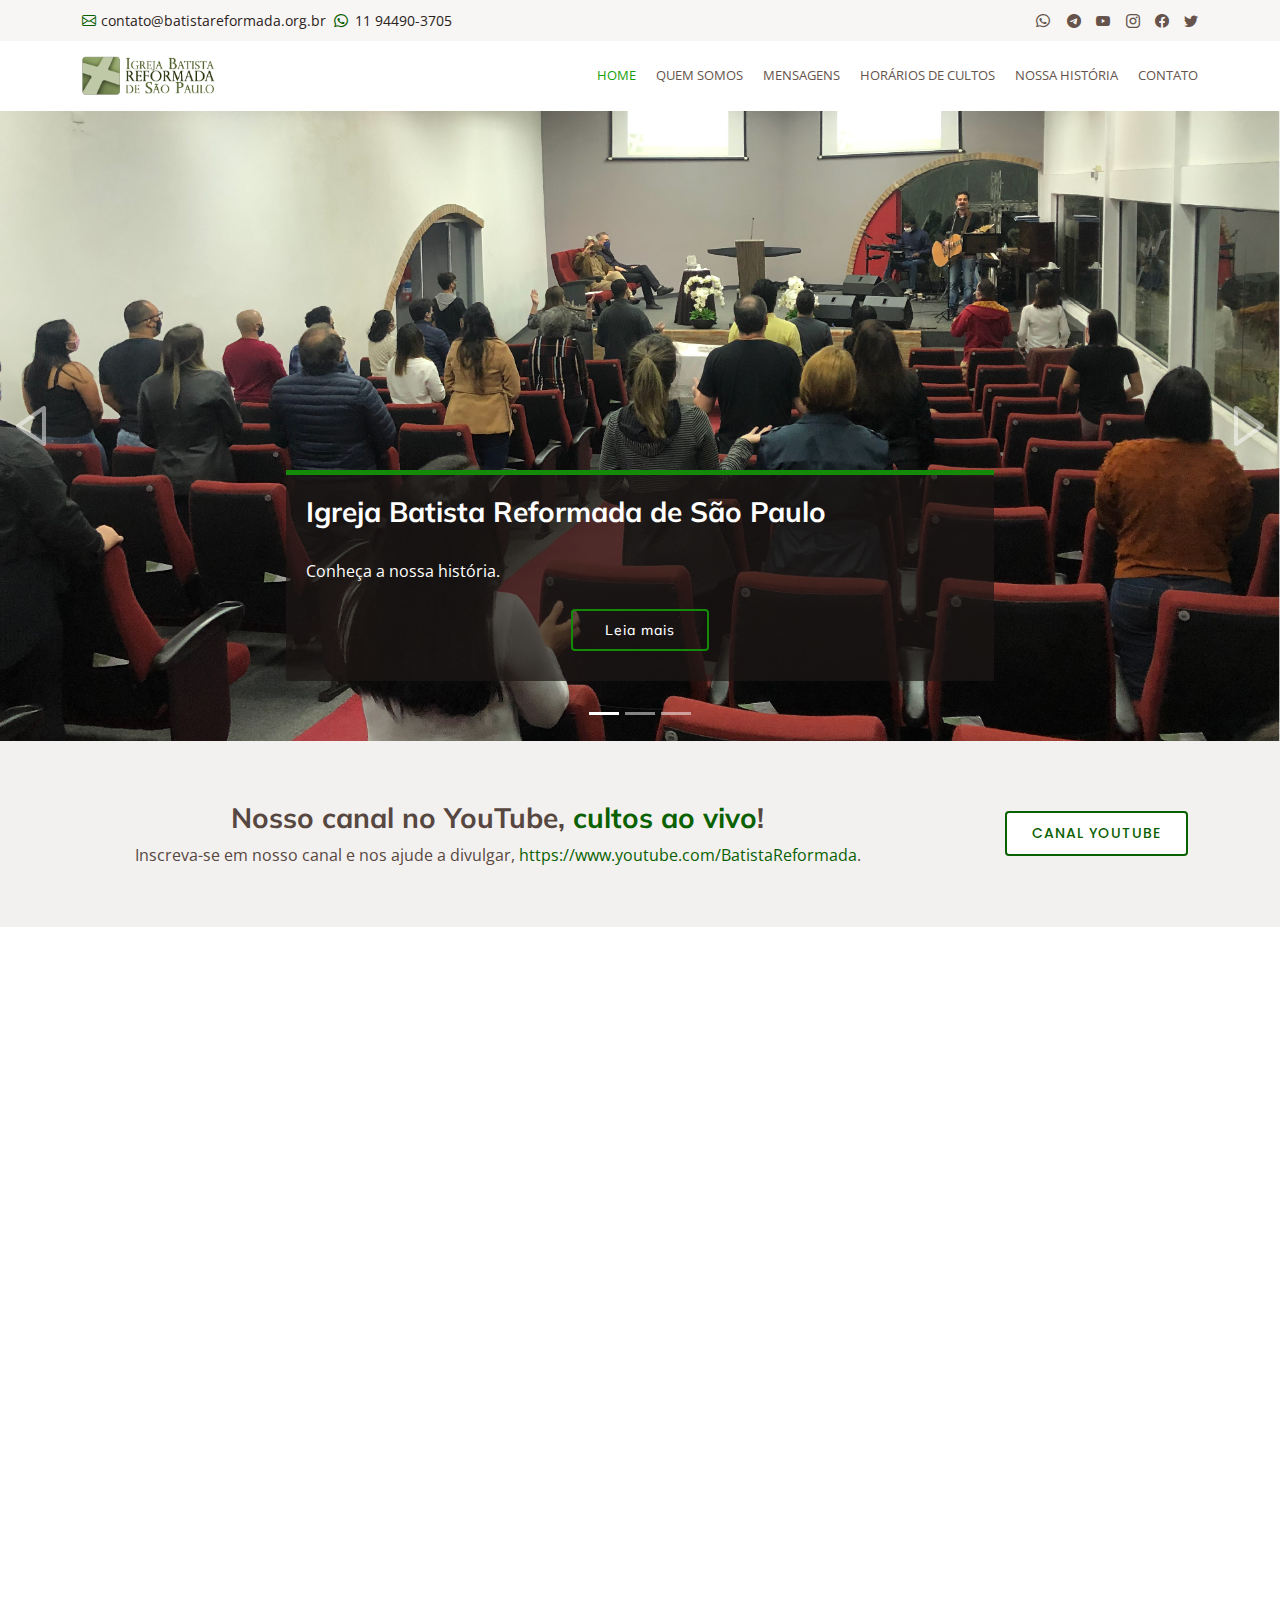
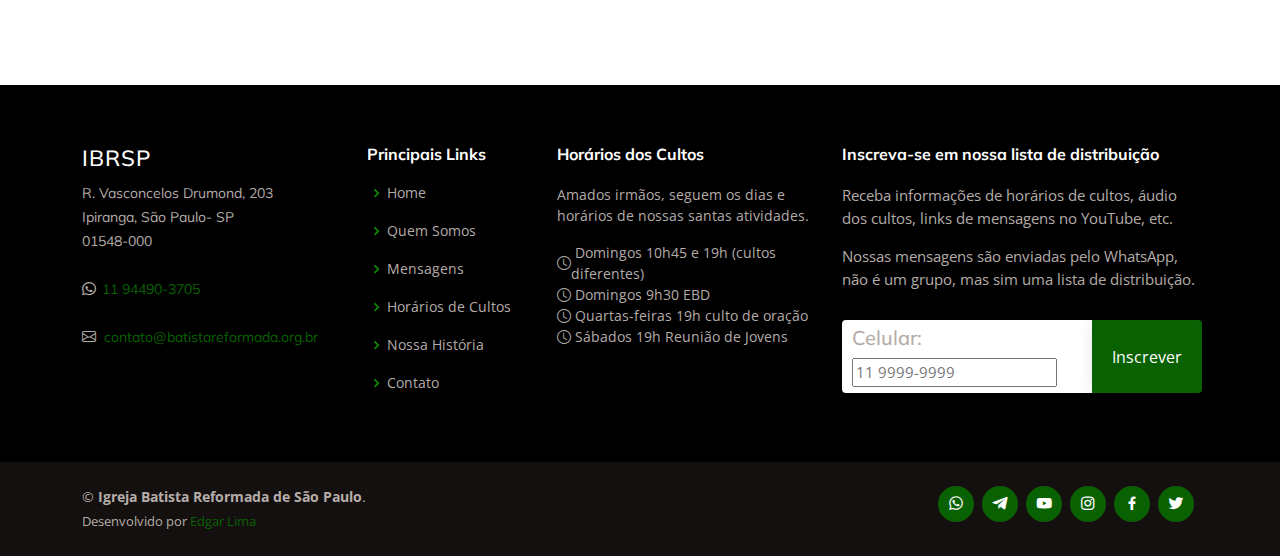
<file: index.html>
<!DOCTYPE html>
<html lang="en">

<head>
    <meta charset="utf-8">
    <meta content="width=device-width, initial-scale=1.0" name="viewport">

    <title>Igreja Batista Reformada de São Paulo</title>
    <meta content="" name="description">
    <meta content="" name="keywords">

    <link href="assets/img/favicon.png" rel="icon">
    <link href="assets/img/apple-touch-icon.png" rel="apple-touch-icon">

    <link href="https://fonts.googleapis.com/css?family=Open+Sans:300,300i,400,400i,600,600i,700,700i|Muli:300,300i,400,400i,500,500i,600,600i,700,700i|Poppins:300,300i,400,400i,500,500i,600,600i,700,700i" rel="stylesheet">

    <link href="assets/vendor/animate.css/animate.min.css" rel="stylesheet">
    <link href="assets/vendor/aos/aos.css" rel="stylesheet">
    <link href="assets/vendor/bootstrap/css/bootstrap.min.css" rel="stylesheet">
    <link href="assets/vendor/bootstrap-icons/bootstrap-icons.css" rel="stylesheet">
    <link href="assets/vendor/boxicons/css/boxicons.min.css" rel="stylesheet">
    <link href="assets/vendor/glightbox/css/glightbox.min.css" rel="stylesheet">
    <link href="assets/vendor/swiper/swiper-bundle.min.css" rel="stylesheet">

    <link href="assets/css/style.css" rel="stylesheet">

</head>

<body>

    <!-- ======= Top Bar ======= -->
    <section id="topbar" class="d-flex align-items-center">
        <div class="container d-flex justify-content-center justify-content-md-between">
            <div class="contact-info d-flex align-items-center">
                <i class="bi bi-envelope d-flex align-items-center"><a href="mailto:contato@batistareformada.org.br"
            target="_blank">contato@batistareformada.org.br</a></i> &nbsp;&nbsp;
                <i class="bi bi-whatsapp d-flex align-items-center"><a href="https://api.whatsapp.com/send?phone=5511944903705"
            target="_blank">11 94490-3705</a></i>

            </div>
            <div class="social-links d-none d-md-flex align-items-center">
                <a href="#" class="whatsapp"><i class="bi bi-whatsapp"></i></i></a>
                <a href="#" class="telegram"><i class="bi bi-telegram"></i></i></a>
                <a href="#" class="youtube"><i class="bi bi-youtube"></i></i></a>
                <a href="#" class="instagram"><i class="bi bi-instagram"></i></a>
                <a href="#" class="facebook"><i class="bi bi-facebook"></i></a>
                <a href="#" class="twitter"><i class="bi bi-twitter"></i></a>

            </div>
        </div>
    </section>

    <!-- ======= Header ======= -->
    <header id="header" class="d-flex align-items-center">
        <div class="container d-flex justify-content-between">

            <div class="logo">

                <a href="index.html"><img src="assets/img/logo-ibrsp-horizontal.png" alt=""></a>
                <!-- Uncomment below if you prefer to use an image logo -->
                <!-- <a href="index.html"><img src="assets/img/logo.png" alt="" class="img-fluid"></a>-->
            </div>

            <nav id="navbar" class="navbar">
                <ul>
                    <li><a class="active" href="index.html">Home</a></li>
                    <li><a href="#">Quem Somos</a></li>
                    <li><a href="#">Mensagens</a></li>
                    <li><a href="#">Horários de Cultos</a></li>
                    <li><a href="#">Nossa História</a></li>
                    <li><a href="contato.html">Contato</a></li>

                </ul>
                <i class="bi bi-list mobile-nav-toggle"></i>
            </nav>
            <!-- .navbar -->

        </div>
    </header>
    <!-- End Header -->

    <!-- ======= Hero Section ======= -->
    <section id="hero">
        <div id="heroCarousel" data-bs-interval="5000" class="carousel slide carousel-fade" data-bs-ride="carousel">

            <div class="carousel-inner" role="listbox">

                <!-- Slide 1 -->
                <div class="carousel-item active" style="background-image: url(assets/img/slide/slide-1.jpg);">
                    <div class="carousel-container">
                        <div class="carousel-content animate__animated animate__fadeInUp">
                            <h2>Igreja Batista Reformada de São Paulo</span>
                            </h2>
                            <p>Conheça a nossa história.</p>
                            <div class="text-center"><a href="#" class="btn-get-started">Leia mais</a></div>
                        </div>
                    </div>
                </div>

                <!-- Slide 2 -->
                <div class="carousel-item" style="background-image: url(assets/img/slide/slide-2.jpg);">
                    <div class="carousel-container">
                        <div class="carousel-content animate__animated animate__fadeInUp">
                            <h2>Igreja Batista Reformada de São Paulo</span>
                            </h2>
                            <p>Conheça a nossa história.</p>
                            <div class="text-center"><a href="#" class="btn-get-started">Leia mais</a></div>
                        </div>
                    </div>
                </div>

                <!-- Slide 3 -->
                <div class="carousel-item" style="background-image: url(assets/img/slide/slide-3.jpg);">
                    <div class="carousel-container">
                        <div class="carousel-content animate__animated animate__fadeInUp">
                            <h2>Igreja Batista Reformada de São Paulo</span>
                            </h2>
                            <p>Conheça a nossa história.</p>
                            <div class="text-center"><a href="#" class="btn-get-started">Leia mais</a></div>
                        </div>
                    </div>
                </div>

            </div>

            <a class="carousel-control-prev" href="#heroCarousel" role="button" data-bs-slide="prev">
                <span class="carousel-control-prev-icon bx bx-left-arrow" aria-hidden="true"></span>
            </a>

            <a class="carousel-control-next" href="#heroCarousel" role="button" data-bs-slide="next">
                <span class="carousel-control-next-icon bx bx-right-arrow" aria-hidden="true"></span>
            </a>

            <ol class="carousel-indicators" id="hero-carousel-indicators"></ol>

        </div>
    </section>
    <!-- End Hero -->

    <main id="main">

        <!-- ======= Cta Section ======= -->
        <section id="cta" class="cta">
            <div class="container">

                <div class="row">
                    <div class="col-lg-9 text-center text-lg-left">
                        <h3>Nosso canal no YouTube, <span> cultos ao vivo</span>!</h3>
                        <p> Inscreva-se em nosso canal e nos ajude a divulgar, <a href="https://www.youtube.com/BatistaReformada" target="_blank">https://www.youtube.com/BatistaReformada</a>.</p>
                    </div>
                    <div class="col-lg-3 cta-btn-container text-center">
                        <a class="cta-btn align-middle" href="https://www.youtube.com/BatistaReformada" target="_blank">Canal
              YouTube</a>
                    </div>
                </div>

            </div>
        </section>
        <!-- End Cta Section -->

        <!-- ======= Services Section ======= -->
        <section id="services" class="services">
            <div class="container">

                <div class="row">
                    <div class="col-lg-4 col-md-6">
                        <div class="icon-box" data-aos="fade-up">
                            <div class="icon"><i class="bi bi-pin-map-fill"></i></div>
                            <h4 class="title"><a href="">Venha nos visitar</a></h4>
                            <p class="description">R. Vasconcelos Drumond, 203 - Ipiranga, São Paulo - SP, 01548-000</p>

                        </div>
                    </div>
                    <div class="col-lg-4 col-md-6">
                        <div class="icon-box" data-aos="fade-up" data-aos-delay="100">
                            <div class="icon"><i class="bi bi-book"></i></div>
                            <h4 class="title"><a href="">Confissão de Fé</a></h4>
                            <p class="description">A Confissão de Fé Batista de 1689 ou Segunda Confissão Batista de Londres é uma Confissão de Fé Reformada, de orientação Calvinista. </p>
                        </div>
                    </div>
                    <div class="col-lg-4 col-md-6">
                        <div class="icon-box" data-aos="fade-up" data-aos-delay="200">
                            <a href="texto.html">
                                <div class="icon"><i class="bi bi-journal-check"></i></div>
                                <h4 class="title">O dia do Senhor</h4>
                                <p class="description">Como observar o Dia do Senhor | Por John Owen</p>
                            </a>
                        </div>
                    </div>
                </div>

            </div>
        </section>
        <!-- End Services Section -->

        <!-- ======= Our Clients Section ======= -->
        <section id="clients" class="clients">
            <div class="container">

                <div class="section-title" data-aos="fade-up">
                    <h2>Nossas <strong>Redes Sociais</strong></h2>
                    <p>Siga-nos em nossas redes sociais, veja os vídeos no YouTube, ajude-nos a divulgar.</p>
                </div>

                <div class="row no-gutters clients-wrap clearfix" data-aos="fade-up">

                    <div class="col-lg-3 col-md-4 col-xs-6">
                        <div class="client-logo">
                            <a href="#" target="_blank"><img src="assets/img/social/social-1.png" class="img-fluid" alt=""></a>
                        </div>
                    </div>

                    <div class="col-lg-3 col-md-4 col-xs-6">
                        <div class="client-logo">
                            <a href="#" target="_blank"><img src="assets/img/social/social-2.png" class="img-fluid" alt=""></a>
                        </div>
                    </div>

                    <div class="col-lg-3 col-md-4 col-xs-6">
                        <div class="client-logo">
                            <a href="#" target="_blank"><img src="assets/img/social/social-3.png" class="img-fluid" alt=""></a>
                        </div>
                    </div>

                    <div class="col-lg-3 col-md-4 col-xs-6">
                        <div class="client-logo">
                            <a href="#" target="_blank"><img src="assets/img/social/social-4.png" class="img-fluid" alt=""></a>
                        </div>
                    </div>

                </div>

            </div>
        </section>
        <!-- End Our Clients Section -->

    </main>
    <!-- End #main -->

    <!-- ======= Footer ======= -->
    <footer id="footer">

        <div class="footer-top">
            <div class="container">
                <div class="row">

                    <div class="col-lg-3 col-md-6 footer-contact">
                        <h3>IBRSP</h3>
                        <p>
                            R. Vasconcelos Drumond, 203 <br> Ipiranga, São Paulo- SP<br> 01548-000 <br><br>

                            <span class="bi bi-whatsapp d-flex align-items-center"><a
                  href="https://api.whatsapp.com/send?phone=5511944903705" target="_blank">&nbsp;11
                  94490-3705</a></span> <br>
                            <span class="bi bi-envelope d-flex align-items-center"><a href="mailto:contato@batistareformada.org.br"
                  target="_blank">&nbsp;&nbsp;contato@batistareformada.org.br</a></span>

                        </p>
                    </div>

                    <div class="col-lg-2 col-md-6 footer-links">
                        <h4>Principais Links</h4>
                        <ul>
                            <li><i class="bx bx-chevron-right"></i> <a href="#">Home</a></li>
                            <li><i class="bx bx-chevron-right"></i> <a href="#">Quem Somos</a></li>
                            <li><i class="bx bx-chevron-right"></i> <a href="#">Mensagens</a></li>
                            <li><i class="bx bx-chevron-right"></i> <a href="#">Horários de Cultos</a></li>
                            <li><i class="bx bx-chevron-right"></i> <a href="#">Nossa História</a></li>
                            <li><i class="bx bx-chevron-right"></i> <a href="contato.html">Contato</a></li>
                        </ul>
                    </div>

                    <div class="col-lg-3 col-md-6 footer-links">
                        <h4>Horários dos Cultos</h4>
                        <p>Amados irmãos, seguem os dias e horários de nossas santas atividades.</p>
                        <span class="bi bi-clock d-flex align-items-center">&nbsp;Domingos 10h45 e 19h (cultos diferentes)</span>
                        <span class="bi bi-clock d-flex align-items-center">&nbsp;Domingos 9h30 EBD</span>
                        <span class="bi bi-clock d-flex align-items-center">&nbsp;Quartas-feiras 19h culto de oração</span>
                        <span class="bi bi-clock d-flex align-items-center">&nbsp;Sábados 19h Reunião de Jovens</span>
                    </div>

                    <div class="col-lg-4 col-md-6 footer-newsletter">
                        <h4>Inscreva-se em nossa lista de distribuição</h4>
                        <p>Receba informações de horários de cultos, áudio dos cultos, links de mensagens no YouTube, etc.</p>
                        <p>Nossas mensagens são enviadas pelo WhatsApp, não é um grupo, mas sim uma lista de distribuição.</p>
                        <form action="" method="post">
                            <h5>Celular:</h5><input type="tel" name="tel" placeholder="11 9999-9999"><input type="submit" value="Inscrever">
                        </form>
                    </div>

                </div>
            </div>
        </div>

        <div class="container d-md-flex py-4">

            <div class="me-md-auto text-center text-md-start">
                <div class="copyright">
                    &copy; <strong><span>Igreja Batista Reformada de São Paulo</span></strong>.
                </div>
                <div class="credits">
                    Desenvolvido por <a href="#">Edgar Lima</a>
                </div>
            </div>
            <div class="social-links text-center text-md-right pt-3 pt-md-0">
                <a href="#" class="whatsapp"><i class="bx bxl-whatsapp"></i></a>
                <a href="#" class="telegram"><i class="bx bxl-telegram"></i></a>
                <a href="#" class="youtube"><i class="bx bxl-youtube"></i></a>
                <a href="#" class="instagram"><i class="bx bxl-instagram"></i></a>
                <a href="#" class="facebook"><i class="bx bxl-facebook"></i></a>
                <a href="#" class="twitter"><i class="bx bxl-twitter"></i></a>


            </div>
        </div>
    </footer>
    <!-- End Footer -->

    <a href="#" class="back-to-top d-flex align-items-center justify-content-center"><i
      class="bi bi-arrow-up-short"></i></a>

    <!-- Vendor JS Files -->
    <script src="assets/vendor/aos/aos.js"></script>
    <script src="assets/vendor/bootstrap/js/bootstrap.bundle.min.js"></script>
    <script src="assets/vendor/glightbox/js/glightbox.min.js"></script>
    <script src="assets/vendor/isotope-layout/isotope.pkgd.min.js"></script>
    <script src="assets/vendor/php-email-form/validate.js"></script>
    <script src="assets/vendor/swiper/swiper-bundle.min.js"></script>
    <script src="assets/vendor/waypoints/noframework.waypoints.js"></script>

    <!-- Template Main JS File -->
    <script src="assets/js/main.js"></script>

</body>

</html>
</file>
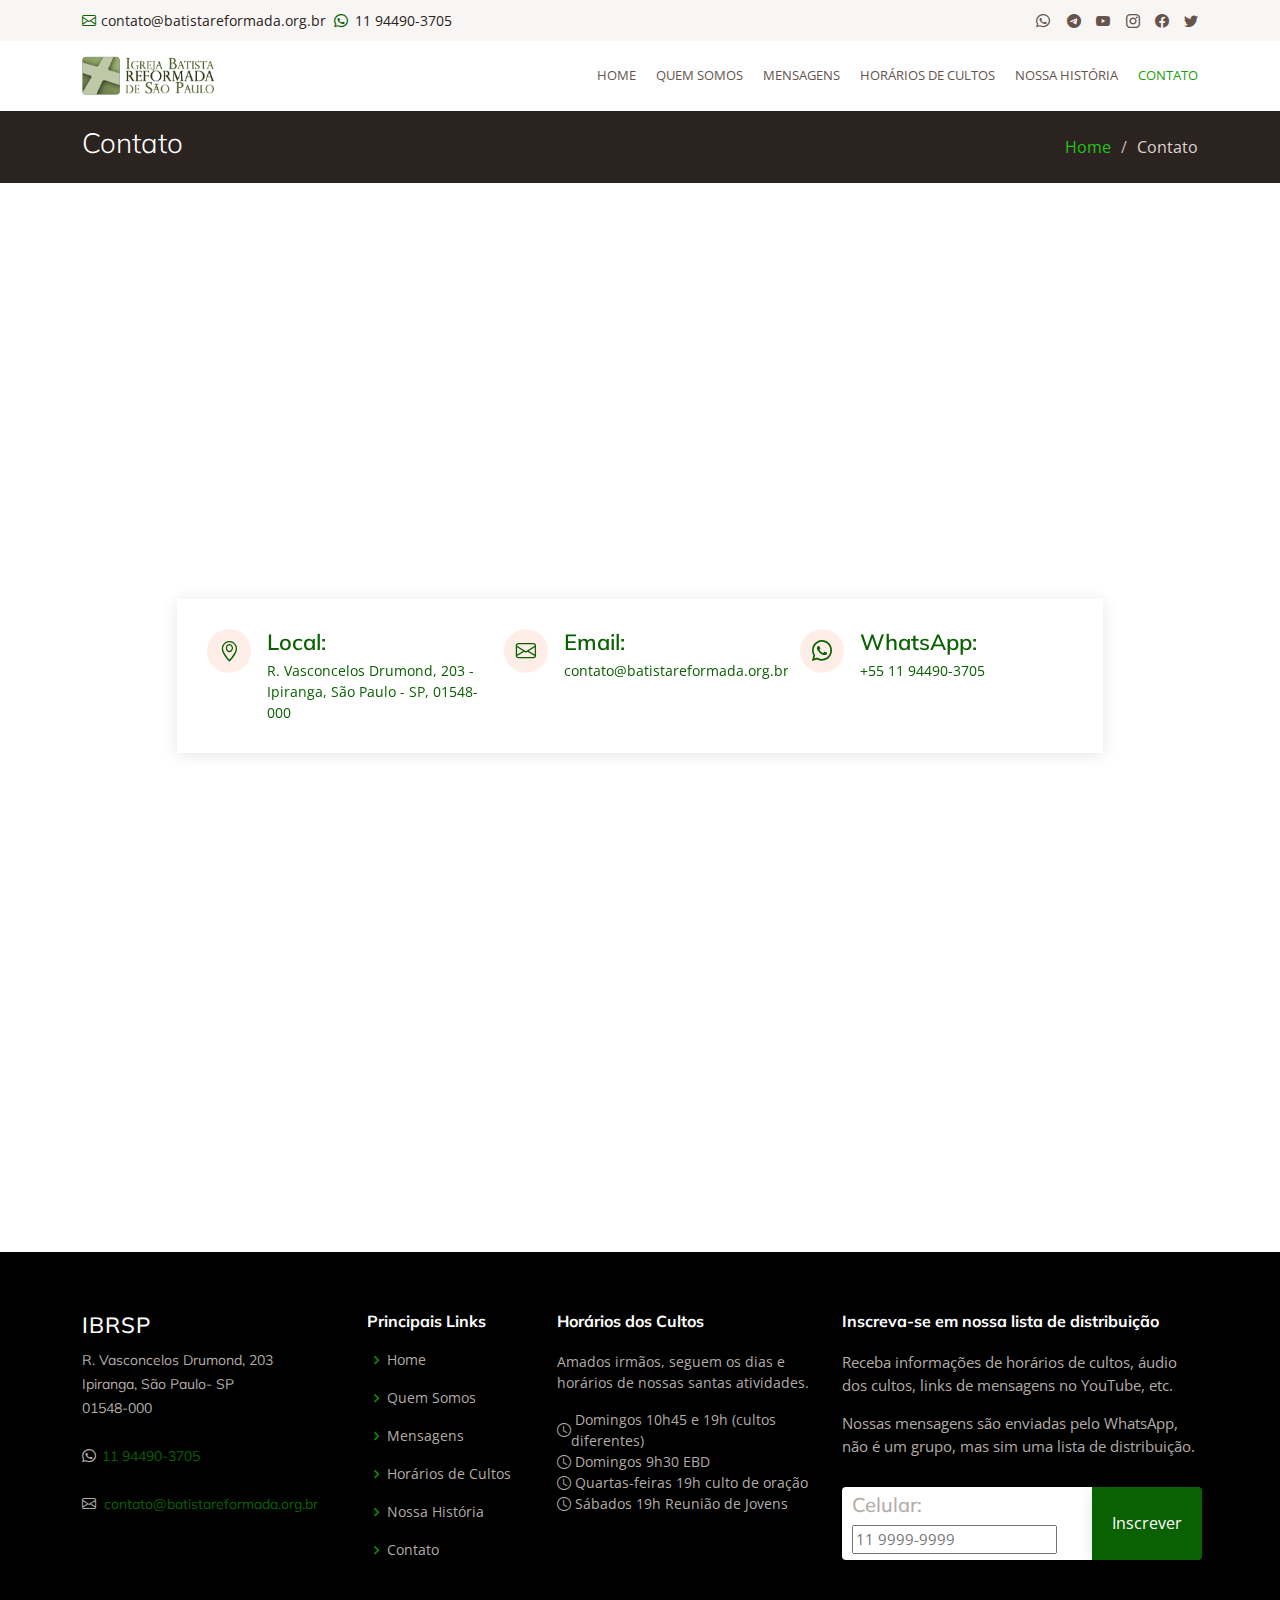
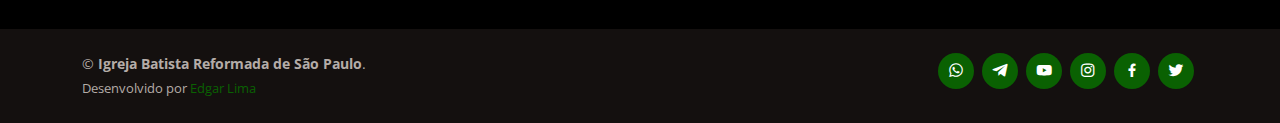
<file: contato.html>
<!DOCTYPE html>
<html lang="en">

<head>
    <meta charset="utf-8">
    <meta content="width=device-width, initial-scale=1.0" name="viewport">

    <title>Igreja Batista Reformada de São Paulo</title>
    <meta content="" name="description">
    <meta content="" name="keywords">

    <link href="assets/img/favicon.png" rel="icon">
    <link href="assets/img/apple-touch-icon.png" rel="apple-touch-icon">

    <link href="https://fonts.googleapis.com/css?family=Open+Sans:300,300i,400,400i,600,600i,700,700i|Muli:300,300i,400,400i,500,500i,600,600i,700,700i|Poppins:300,300i,400,400i,500,500i,600,600i,700,700i" rel="stylesheet">

    <link href="assets/vendor/animate.css/animate.min.css" rel="stylesheet">
    <link href="assets/vendor/aos/aos.css" rel="stylesheet">
    <link href="assets/vendor/bootstrap/css/bootstrap.min.css" rel="stylesheet">
    <link href="assets/vendor/bootstrap-icons/bootstrap-icons.css" rel="stylesheet">
    <link href="assets/vendor/boxicons/css/boxicons.min.css" rel="stylesheet">
    <link href="assets/vendor/glightbox/css/glightbox.min.css" rel="stylesheet">
    <link href="assets/vendor/swiper/swiper-bundle.min.css" rel="stylesheet">

    <link href="assets/css/style.css" rel="stylesheet">

</head>

<body>

    <!-- ======= Top Bar ======= -->
    <section id="topbar" class="d-flex align-items-center">
        <div class="container d-flex justify-content-center justify-content-md-between">
            <div class="contact-info d-flex align-items-center">
                <i class="bi bi-envelope d-flex align-items-center"><a href="mailto:contato@batistareformada.org.br" target="_blank">contato@batistareformada.org.br</a></i> &nbsp;&nbsp;
                <i class="bi bi-whatsapp d-flex align-items-center"><a href="https://api.whatsapp.com/send?phone=5511944903705" target="_blank">11 94490-3705</a></i>

            </div>
            <div class="social-links d-none d-md-flex align-items-center">
                <a href="#" class="whatsapp"><i class="bi bi-whatsapp"></i></i></a>
                <a href="#" class="telegram"><i class="bi bi-telegram"></i></i></a>
                <a href="#" class="youtube"><i class="bi bi-youtube"></i></i></a>
                <a href="#" class="instagram"><i class="bi bi-instagram"></i></a>
                <a href="#" class="facebook"><i class="bi bi-facebook"></i></a>
                <a href="#" class="twitter"><i class="bi bi-twitter"></i></a>

            </div>
        </div>
    </section>

    <!-- ======= Header ======= -->
    <header id="header" class="d-flex align-items-center">
        <div class="container d-flex justify-content-between">

            <div class="logo">

                <a href="index.html"><img src="assets/img/logo-ibrsp-horizontal.png" alt=""></a>
                <!-- Uncomment below if you prefer to use an image logo -->
                <!-- <a href="index.html"><img src="assets/img/logo.png" alt="" class="img-fluid"></a>-->
            </div>

            <nav id="navbar" class="navbar">
                <ul>
                    <li><a href="index.html">Home</a></li>
                    <li><a href="#">Quem Somos</a></li>
                    <li><a href="#">Mensagens</a></li>
                    <li><a href="#">Horários de Cultos</a></li>
                    <li><a href="#">Nossa História</a></li>
                    <li><a class="active" href="contato.html">Contato</a></li>

                </ul>
                <i class="bi bi-list mobile-nav-toggle"></i>
            </nav>
            <!-- .navbar -->

        </div>
    </header>
    <!-- End Header -->


    <main id="main">


        <!-- ======= Breadcrumbs ======= -->
        <section id="breadcrumbs" class="breadcrumbs">
            <div class="container">

                <div class="d-flex justify-content-between align-items-center">
                    <h2>Contato</h2>
                    <ol>
                        <li><a href="index.html">Home</a></li>
                        <li>Contato</li>
                    </ol>
                </div>

            </div>
        </section>
        <!-- End Breadcrumbs -->

        <!-- ======= Contact Section ======= -->
        <div class="map-section">
            <iframe style="border:0; width: 100%; height: 350px;" src="https://www.google.com/maps/embed?pb=!1m18!1m12!1m3!1d3656.722976445633!2d-46.61413478446659!3d-23.578390868107864!2m3!1f0!2f0!3f0!3m2!1i1024!2i768!4f13.1!3m3!1m2!1s0x94ce595ffaec3329%3A0x1c55cd9f27af168!2sIgreja%20Batista%20Reformada%20de%20S%C3%A3o%20Paulo!5e0!3m2!1spt-BR!2sbr!4v1637344296724!5m2!1spt-BR!2sbr"
                frameborder="0" allowfullscreen></iframe>
        </div>

        <section id="contact" class="contact">
            <div class="container">

                <div class="row justify-content-center" data-aos="fade-up">

                    <div class="col-lg-10">

                        <div class="info-wrap">
                            <div class="row">
                                <div class="col-lg-4 info">
                                    <i class="bi bi-geo-alt"></i>
                                    <h4><a href="https://maps.google.com/maps/dir//Igreja+Batista+Reformada+de+S%C3%A3o+Paulo+R.+Vasconcelos+Drumond,+203+-+Ipiranga+S%C3%A3o+Paulo+-+SP+01548-000/@-23.5782506,-46.6119922,16z/data=!4m5!4m4!1m0!1m2!1m1!1s0x94ce595ffaec3329:0x1c55cd9f27af168"
                                            target="_blank">Local:</a></h4>
                                    <p><a href="https://maps.google.com/maps/dir//Igreja+Batista+Reformada+de+S%C3%A3o+Paulo+R.+Vasconcelos+Drumond,+203+-+Ipiranga+S%C3%A3o+Paulo+-+SP+01548-000/@-23.5782506,-46.6119922,16z/data=!4m5!4m4!1m0!1m2!1m1!1s0x94ce595ffaec3329:0x1c55cd9f27af168"
                                            target="_blank">R. Vasconcelos Drumond, 203 - Ipiranga, São Paulo - SP, 01548-000</a></p>
                                </div>

                                <div class="col-lg-4 info mt-4 mt-lg-0">
                                    <i class="bi bi-envelope"></i>
                                    <h4><a href="mailto:contato@batistareformada.org.br" target="_blank">Email:</a></h4>
                                    <p><a href="mailto:contato@batistareformada.org.br" target="_blank">contato@batistareformada.org.br</a></p>
                                </div>

                                <div class="col-lg-4 info mt-4 mt-lg-0">
                                    <i class="bi bi-whatsapp"></i>
                                    <h4><a href="https://api.whatsapp.com/send?phone=5511944903705" target="_blank">WhatsApp:</a></h4>
                                    <p><a href="https://api.whatsapp.com/send?phone=5511944903705" target="_blank">+55 11 94490-3705</a></p>
                                </div>
                            </div>
                        </div>

                    </div>

                </div>

                <div class="row mt-5 justify-content-center" data-aos="fade-up">
                    <div class="col-lg-10">
                        <form action="#" method="post" role="form" class="php-email-form">
                            <div class="row">
                                <div class="col-md-6 form-group">
                                    <input type="text" name="name" class="form-control" id="name" placeholder="Nome" required>
                                </div>
                                <div class="col-md-6 form-group mt-3 mt-md-0">
                                    <input type="email" class="form-control" name="email" id="email" placeholder="Email" required>
                                </div>
                            </div>
                            <div class="form-group mt-3">
                                <input type="text" class="form-control" name="subject" id="subject" placeholder="Assunto" required>
                            </div>
                            <div class="form-group mt-3">
                                <textarea class="form-control" name="message" rows="5" placeholder="Mensagem" required></textarea>
                            </div>
                            <div class="my-3">
                                <div class="loading">Carregando</div>
                                <div class="error-message"></div>
                                <div class="sent-message">Sua mensagem foi enviada, obrigado!</div>
                            </div>
                            <div class="text-center"><button type="submit">Enviar</button></div>
                        </form>
                    </div>

                </div>

            </div>
        </section>
        <!-- End Contact Section -->

    </main>
    <!-- End #main -->

    <!-- ======= Footer ======= -->
    <footer id="footer">

        <div class="footer-top">
            <div class="container">
                <div class="row">

                    <div class="col-lg-3 col-md-6 footer-contact">
                        <h3>IBRSP</h3>
                        <p>
                            R. Vasconcelos Drumond, 203 <br> Ipiranga, São Paulo- SP<br> 01548-000 <br><br>

                            <span class="bi bi-whatsapp d-flex align-items-center"><a href="https://api.whatsapp.com/send?phone=5511944903705" target="_blank">&nbsp;11 94490-3705</a></span> <br>
                            <span class="bi bi-envelope d-flex align-items-center"><a href="mailto:contato@batistareformada.org.br" target="_blank">&nbsp;&nbsp;contato@batistareformada.org.br</a></span>

                        </p>
                    </div>

                    <div class="col-lg-2 col-md-6 footer-links">
                        <h4>Principais Links</h4>
                        <ul>
                            <li><i class="bx bx-chevron-right"></i> <a href="#">Home</a></li>
                            <li><i class="bx bx-chevron-right"></i> <a href="#">Quem Somos</a></li>
                            <li><i class="bx bx-chevron-right"></i> <a href="#">Mensagens</a></li>
                            <li><i class="bx bx-chevron-right"></i> <a href="#">Horários de Cultos</a></li>
                            <li><i class="bx bx-chevron-right"></i> <a href="#">Nossa História</a></li>
                            <li><i class="bx bx-chevron-right"></i> <a href="#">Contato</a></li>
                        </ul>
                    </div>

                    <div class="col-lg-3 col-md-6 footer-links">
                        <h4>Horários dos Cultos</h4>
                        <p>Amados irmãos, seguem os dias e horários de nossas santas atividades.</p>
                        <span class="bi bi-clock d-flex align-items-center">&nbsp;Domingos 10h45 e 19h (cultos diferentes)</span>
                        <span class="bi bi-clock d-flex align-items-center">&nbsp;Domingos 9h30  EBD</span>
                        <span class="bi bi-clock d-flex align-items-center">&nbsp;Quartas-feiras 19h culto de oração</span>
                        <span class="bi bi-clock d-flex align-items-center">&nbsp;Sábados 19h Reunião de Jovens</span>
                    </div>

                    <div class="col-lg-4 col-md-6 footer-newsletter">
                        <h4>Inscreva-se em nossa lista de distribuição</h4>
                        <p>Receba informações de horários de cultos, áudio dos cultos, links de mensagens no YouTube, etc.</p>
                        <p>Nossas mensagens são enviadas pelo WhatsApp, não é um grupo, mas sim uma lista de distribuição.</p>
                        <form action="" method="post">
                            <h5>Celular:</h5><input type="tel" name="tel" placeholder="11 9999-9999"><input type="submit" value="Inscrever">
                        </form>
                    </div>

                </div>
            </div>
        </div>

        <div class="container d-md-flex py-4">

            <div class="me-md-auto text-center text-md-start">
                <div class="copyright">
                    &copy; <strong><span>Igreja Batista Reformada de São Paulo</span></strong>.
                </div>
                <div class="credits">
                    Desenvolvido por <a href="#">Edgar Lima</a>
                </div>
            </div>
            <div class="social-links text-center text-md-right pt-3 pt-md-0">
                <a href="#" class="whatsapp"><i class="bx bxl-whatsapp"></i></a>
                <a href="#" class="telegram"><i class="bx bxl-telegram"></i></a>
                <a href="#" class="youtube"><i class="bx bxl-youtube"></i></a>
                <a href="#" class="instagram"><i class="bx bxl-instagram"></i></a>
                <a href="#" class="facebook"><i class="bx bxl-facebook"></i></a>
                <a href="#" class="twitter"><i class="bx bxl-twitter"></i></a>


            </div>
        </div>
    </footer>
    <!-- End Footer -->

    <a href="#" class="back-to-top d-flex align-items-center justify-content-center"><i class="bi bi-arrow-up-short"></i></a>

    <!-- Vendor JS Files -->
    <script src="assets/vendor/aos/aos.js"></script>
    <script src="assets/vendor/bootstrap/js/bootstrap.bundle.min.js"></script>
    <script src="assets/vendor/glightbox/js/glightbox.min.js"></script>
    <script src="assets/vendor/isotope-layout/isotope.pkgd.min.js"></script>
    <script src="assets/vendor/php-email-form/validate.js"></script>
    <script src="assets/vendor/swiper/swiper-bundle.min.js"></script>
    <script src="assets/vendor/waypoints/noframework.waypoints.js"></script>

    <!-- Template Main JS File -->
    <script src="assets/js/main.js"></script>

</body>

</html>
</file>
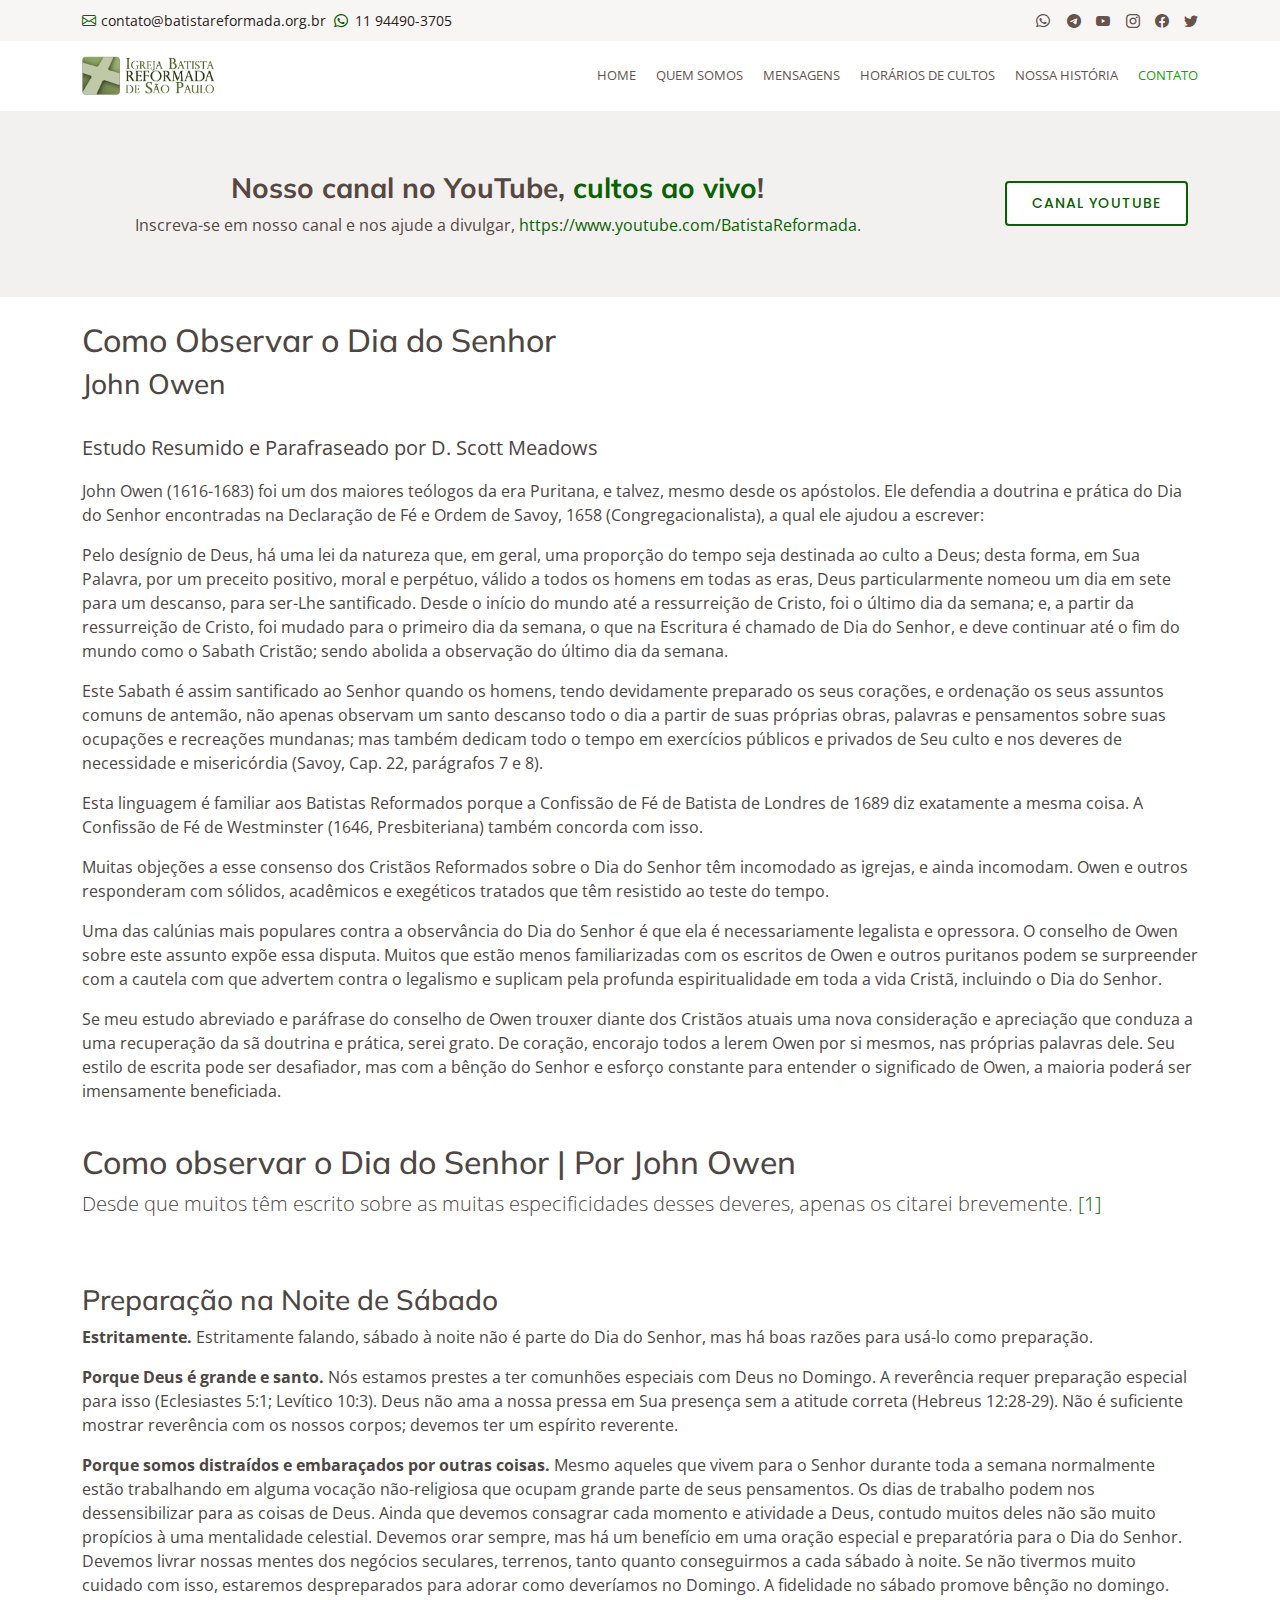
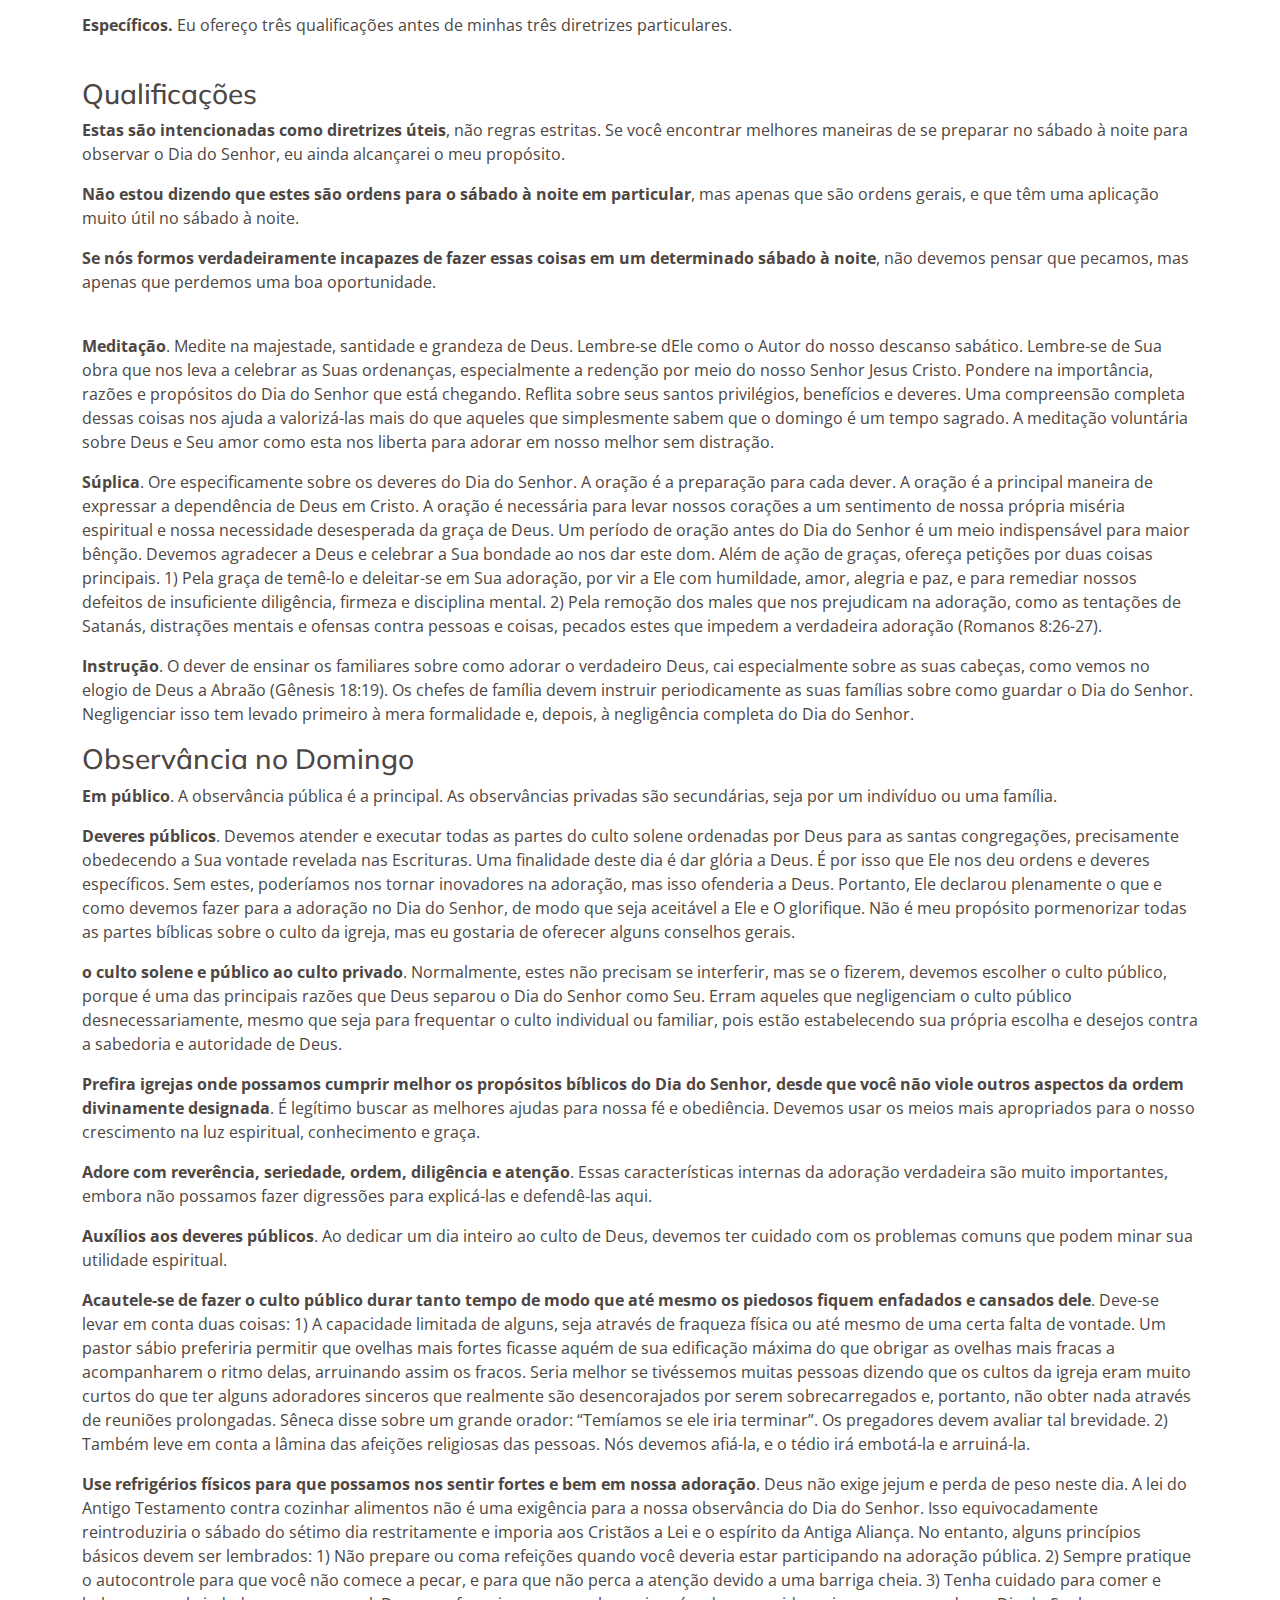
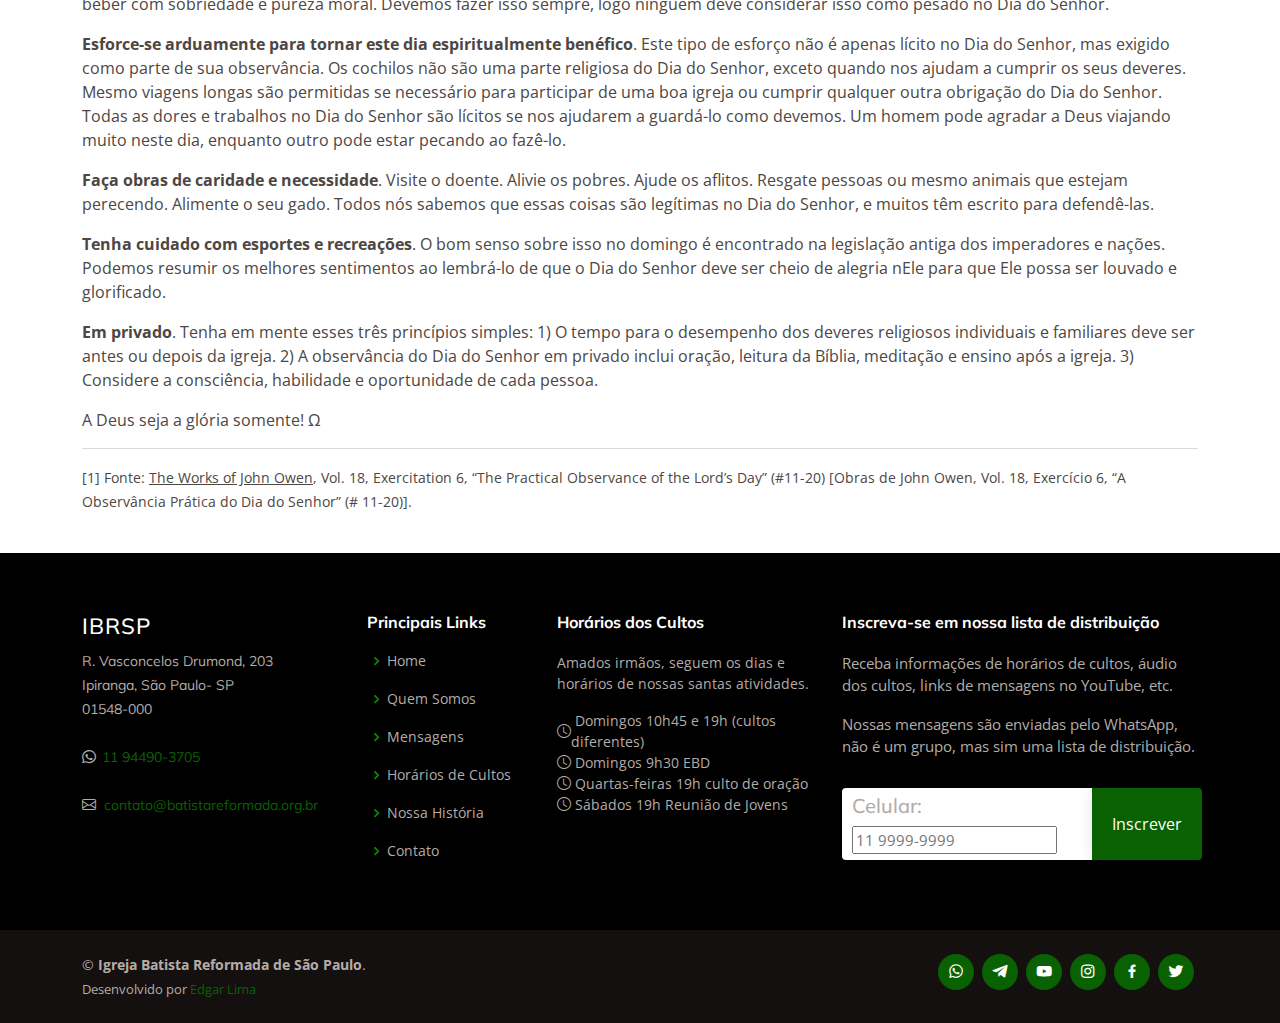
<file: texto.html>
<!DOCTYPE html>
<html lang="en">

<head>
    <meta charset="utf-8">
    <meta content="width=device-width, initial-scale=1.0" name="viewport">

    <title>Igreja Batista Reformada de São Paulo</title>
    <meta content="" name="description">
    <meta content="" name="keywords">

    <link href="assets/img/favicon.png" rel="icon">
    <link href="assets/img/apple-touch-icon.png" rel="apple-touch-icon">

    <link href="https://fonts.googleapis.com/css?family=Open+Sans:300,300i,400,400i,600,600i,700,700i|Muli:300,300i,400,400i,500,500i,600,600i,700,700i|Poppins:300,300i,400,400i,500,500i,600,600i,700,700i" rel="stylesheet">

    <link href="assets/vendor/animate.css/animate.min.css" rel="stylesheet">
    <link href="assets/vendor/aos/aos.css" rel="stylesheet">
    <link href="assets/vendor/bootstrap/css/bootstrap.min.css" rel="stylesheet">
    <link href="assets/vendor/bootstrap-icons/bootstrap-icons.css" rel="stylesheet">
    <link href="assets/vendor/boxicons/css/boxicons.min.css" rel="stylesheet">
    <link href="assets/vendor/glightbox/css/glightbox.min.css" rel="stylesheet">
    <link href="assets/vendor/swiper/swiper-bundle.min.css" rel="stylesheet">

    <link href="assets/css/style.css" rel="stylesheet">
    <link href="https://cdn.jsdelivr.net/npm/bootstrap@5.1.3/dist/css/bootstrap.min.css" rel="stylesheet" integrity="sha384-1BmE4kWBq78iYhFldvKuhfTAU6auU8tT94WrHftjDbrCEXSU1oBoqyl2QvZ6jIW3" crossorigin="anonymous">


</head>

<body>

    <!-- ======= Top Bar ======= -->
    <section id="topbar" class="d-flex align-items-center">
        <div class="container d-flex justify-content-center justify-content-md-between">
            <div class="contact-info d-flex align-items-center">
                <i class="bi bi-envelope d-flex align-items-center"><a href="mailto:contato@batistareformada.org.br"
                        target="_blank">contato@batistareformada.org.br</a></i> &nbsp;&nbsp;
                <i class="bi bi-whatsapp d-flex align-items-center"><a
                        href="https://api.whatsapp.com/send?phone=5511944903705" target="_blank">11 94490-3705</a></i>

            </div>
            <div class="social-links d-none d-md-flex align-items-center">
                <a href="#" class="whatsapp"><i class="bi bi-whatsapp"></i></i></a>
                <a href="#" class="telegram"><i class="bi bi-telegram"></i></i></a>
                <a href="#" class="youtube"><i class="bi bi-youtube"></i></i></a>
                <a href="#" class="instagram"><i class="bi bi-instagram"></i></a>
                <a href="#" class="facebook"><i class="bi bi-facebook"></i></a>
                <a href="#" class="twitter"><i class="bi bi-twitter"></i></a>

            </div>
        </div>
    </section>

    <!-- ======= Header ======= -->
    <header id="header" class="d-flex align-items-center">
        <div class="container d-flex justify-content-between">

            <div class="logo">

                <a href="index.html"><img src="assets/img/logo-ibrsp-horizontal.png" alt=""></a>
                <!-- Uncomment below if you prefer to use an image logo -->
                <!-- <a href="index.html"><img src="assets/img/logo.png" alt="" class="img-fluid"></a>-->
            </div>

            <nav id="navbar" class="navbar">
                <ul>
                    <li><a href="index.html">Home</a></li>
                    <li><a href="#">Quem Somos</a></li>
                    <li><a href="#">Mensagens</a></li>
                    <li><a href="#">Horários de Cultos</a></li>
                    <li><a href="#">Nossa História</a></li>
                    <li><a class="active" href="contato.html">Contato</a></li>

                </ul>
                <i class="bi bi-list mobile-nav-toggle"></i>
            </nav>
            <!-- .navbar -->

        </div>
    </header>
    <!-- End Header -->

    <!-- ======= Cta Section ======= -->
    <section id="cta" class="cta">
        <div class="container">

            <div class="row">
                <div class="col-lg-9 text-center text-lg-left">
                    <h3>Nosso canal no YouTube, <span> cultos ao vivo</span>!</h3>
                    <p> Inscreva-se em nosso canal e nos ajude a divulgar, <a href="https://www.youtube.com/BatistaReformada" target="_blank">https://www.youtube.com/BatistaReformada</a>.</p>
                </div>
                <div class="col-lg-3 cta-btn-container text-center">
                    <a class="cta-btn align-middle" href="https://www.youtube.com/BatistaReformada" target="_blank">Canal YouTube</a>
                </div>
            </div>

        </div>
    </section>
    <!-- End Cta Section -->

    <main id="main">
        <div class="container-sm">
            <br>
            <h2 class="display-7">Como Observar o Dia do Senhor</h2>
            <h3 class="display-8">John Owen</h3>
            <br>


            <p class="lead"><strong> Estudo Resumido e Parafraseado por D. Scott Meadows</strong></p>

            <p>John Owen (1616-1683) foi um dos maiores teólogos da era Puritana, e talvez, mesmo desde os apóstolos. Ele defendia a doutrina e prática do Dia do Senhor encontradas na Declaração de Fé e Ordem de Savoy, 1658 (Congregacionalista), a qual ele
                ajudou a escrever:</p>

            <p>Pelo desígnio de Deus, há uma lei da natureza que, em geral, uma proporção do tempo seja destinada ao culto a Deus; desta forma, em Sua Palavra, por um preceito positivo, moral e perpétuo, válido a todos os homens em todas as eras, Deus particularmente
                nomeou um dia em sete para um descanso, para ser-Lhe santificado. Desde o início do mundo até a ressurreição de Cristo, foi o último dia da semana; e, a partir da ressurreição de Cristo, foi mudado para o primeiro dia da semana, o que
                na Escritura é chamado de Dia do Senhor, e deve continuar até o fim do mundo como o Sabath Cristão; sendo abolida a observação do último dia da semana.</p>

            <p>Este Sabath é assim santificado ao Senhor quando os homens, tendo devidamente preparado os seus corações, e ordenação os seus assuntos comuns de antemão, não apenas observam um santo descanso todo o dia a partir de suas próprias obras, palavras
                e pensamentos sobre suas ocupações e recreações mundanas; mas também dedicam todo o tempo em exercícios públicos e privados de Seu culto e nos deveres de necessidade e misericórdia (Savoy, Cap. 22, parágrafos 7 e 8).</p>

            <p>Esta linguagem é familiar aos Batistas Reformados porque a Confissão de Fé de Batista de Londres de 1689 diz exatamente a mesma coisa. A Confissão de Fé de Westminster (1646, Presbiteriana) também concorda com isso.
            </p>

            <p>Muitas objeções a esse consenso dos Cristãos Reformados sobre o Dia do Senhor têm incomodado as igrejas, e ainda incomodam. Owen e outros responderam com sólidos, acadêmicos e exegéticos tratados que têm resistido ao teste do tempo.</p>

            <p>Uma das calúnias mais populares contra a observância do Dia do Senhor é que ela é necessariamente legalista e opressora. O conselho de Owen sobre este assunto expõe essa disputa. Muitos que estão menos familiarizadas com os escritos de Owen
                e outros puritanos podem se surpreender com a cautela com que advertem contra o legalismo e suplicam pela profunda espiritualidade em toda a vida Cristã, incluindo o Dia do Senhor.</p>

            <p>Se meu estudo abreviado e paráfrase do conselho de Owen trouxer diante dos Cristãos atuais uma nova consideração e apreciação que conduza a uma recuperação da sã doutrina e prática, serei grato. De coração, encorajo todos a lerem Owen por
                si mesmos, nas próprias palavras dele. Seu estilo de escrita pode ser desafiador, mas com a bênção do Senhor e esforço constante para entender o significado de Owen, a maioria poderá ser imensamente beneficiada.</p>

            <br>

            <h2 class="display-7">Como observar o Dia do Senhor | Por John Owen</h2>
            <p class="lead">Desde que muitos têm escrito sobre as muitas especificidades desses deveres, apenas os citarei brevemente. <small></small><a href="#fonte">[1]
                    

                </a></small>
            </p>
            <br>
            <br>
            <h3 class="display-8">Preparação na Noite de Sábado</h3>
            <p><strong>Estritamente.</strong> Estritamente falando, sábado à noite não é parte do Dia do Senhor, mas há boas razões para usá-lo como preparação.</p>
            <p><strong>Porque Deus é grande e santo.</strong> Nós estamos prestes a ter comunhões especiais com Deus no Domingo. A reverência requer preparação especial para isso (Eclesiastes 5:1; Levítico 10:3). Deus não ama a nossa pressa em Sua presença
                sem a atitude correta (Hebreus 12:28-29). Não é suficiente mostrar reverência com os nossos corpos; devemos ter um espírito reverente.</p>
            <p><strong>Porque somos distraídos e embaraçados por outras coisas.</strong> Mesmo aqueles que vivem para o Senhor durante toda a semana normalmente estão trabalhando em alguma vocação não-religiosa que ocupam grande parte de seus pensamentos.
                Os dias de trabalho podem nos dessensibilizar para as coisas de Deus. Ainda que devemos consagrar cada momento e atividade a Deus, contudo muitos deles não são muito propícios à uma mentalidade celestial. Devemos orar sempre, mas há um
                benefício em uma oração especial e preparatória para o Dia do Senhor. Devemos livrar nossas mentes dos negócios seculares, terrenos, tanto quanto conseguirmos a cada sábado à noite. Se não tivermos muito cuidado com isso, estaremos despreparados
                para adorar como deveríamos no Domingo. A fidelidade no sábado promove bênção no domingo.
            </p>
            <p><strong>Específicos.</strong> Eu ofereço três qualificações antes de minhas três diretrizes particulares.
            </p>

            <br>
            <h3 class="display-8">Qualificações</h3>

            <p><strong>Estas são intencionadas como diretrizes úteis</strong>, não regras estritas. Se você encontrar melhores maneiras de se preparar no sábado à noite para observar o Dia do Senhor, eu ainda alcançarei o meu propósito.</p>
            <p><strong>Não estou dizendo que estes são ordens para o sábado à noite em particular</strong>, mas apenas que são ordens gerais, e que têm uma aplicação muito útil no sábado à noite.</p>
            <p><strong>Se nós formos verdadeiramente incapazes de fazer essas coisas em um determinado sábado à
                    noite</strong>, não devemos pensar que pecamos, mas apenas que perdemos uma boa oportunidade.</p>

            <br>


            <p><strong>Meditação</strong>. Medite na majestade, santidade e grandeza de Deus. Lembre-se dEle como o Autor do nosso descanso sabático. Lembre-se de Sua obra que nos leva a celebrar as Suas ordenanças, especialmente a redenção por meio do nosso
                Senhor Jesus Cristo. Pondere na importância, razões e propósitos do Dia do Senhor que está chegando. Reflita sobre seus santos privilégios, benefícios e deveres. Uma compreensão completa dessas coisas nos ajuda a valorizá-las mais do que
                aqueles que simplesmente sabem que o domingo é um tempo sagrado. A meditação voluntária sobre Deus e Seu amor como esta nos liberta para adorar em nosso melhor sem distração.</p>

            <p><strong>Súplica</strong>. Ore especificamente sobre os deveres do Dia do Senhor. A oração é a preparação para cada dever. A oração é a principal maneira de expressar a dependência de Deus em Cristo. A oração é necessária para levar nossos
                corações a um sentimento de nossa própria miséria espiritual e nossa necessidade desesperada da graça de Deus. Um período de oração antes do Dia do Senhor é um meio indispensável para maior bênção. Devemos agradecer a Deus e celebrar a
                Sua bondade ao nos dar este dom. Além de ação de graças, ofereça petições por duas coisas principais. 1) Pela graça de temê-lo e deleitar-se em Sua adoração, por vir a Ele com humildade, amor, alegria e paz, e para remediar nossos defeitos
                de insuficiente diligência, firmeza e disciplina mental. 2) Pela remoção dos males que nos prejudicam na adoração, como as tentações de Satanás, distrações mentais e ofensas contra pessoas e coisas, pecados estes que impedem a verdadeira
                adoração (Romanos 8:26-27).</p>

            <p><strong>Instrução</strong>. O dever de ensinar os familiares sobre como adorar o verdadeiro Deus, cai especialmente sobre as suas cabeças, como vemos no elogio de Deus a Abraão (Gênesis 18:19). Os chefes de família devem instruir periodicamente
                as suas famílias sobre como guardar o Dia do Senhor. Negligenciar isso tem levado primeiro à mera formalidade e, depois, à negligência completa do Dia do Senhor.</p>

            <h3 class="display-8">Observância no Domingo</h3>

            <p><strong>Em público</strong>. A observância pública é a principal. As observâncias privadas são secundárias, seja por um indivíduo ou uma família.</p>

            <p><strong>Deveres públicos</strong>. Devemos atender e executar todas as partes do culto solene ordenadas por Deus para as santas congregações, precisamente obedecendo a Sua vontade revelada nas Escrituras. Uma finalidade deste dia é dar glória
                a Deus. É por isso que Ele nos deu ordens e deveres específicos. Sem estes, poderíamos nos tornar inovadores na adoração, mas isso ofenderia a Deus. Portanto, Ele declarou plenamente o que e como devemos fazer para a adoração no Dia do
                Senhor, de modo que seja aceitável a Ele e O glorifique. Não é meu propósito pormenorizar todas as partes bíblicas sobre o culto da igreja, mas eu gostaria de oferecer alguns conselhos gerais.</p>

            <p><strong> o culto solene e público ao culto privado</strong>. Normalmente, estes não precisam se interferir, mas se o fizerem, devemos escolher o culto público, porque é uma das principais razões que Deus separou o Dia do Senhor como Seu. Erram
                aqueles que negligenciam o culto público desnecessariamente, mesmo que seja para frequentar o culto individual ou familiar, pois estão estabelecendo sua própria escolha e desejos contra a sabedoria e autoridade de Deus.</p>

            <p><strong>Prefira igrejas onde possamos cumprir melhor os propósitos bíblicos do Dia do Senhor, desde que
                    você não
                    viole outros aspectos da ordem divinamente designada</strong>. É legítimo buscar as melhores ajudas para nossa fé e obediência. Devemos usar os meios mais apropriados para o nosso crescimento na luz espiritual, conhecimento e graça.</p>

            <p><strong>Adore com reverência, seriedade, ordem, diligência e atenção</strong>. Essas características internas da adoração verdadeira são muito importantes, embora não possamos fazer digressões para explicá-las e defendê-las aqui.
            </p>

            <p><strong>Auxílios aos deveres públicos</strong>. Ao dedicar um dia inteiro ao culto de Deus, devemos ter cuidado com os problemas comuns que podem minar sua utilidade espiritual.</p>

            <p><strong>Acautele-se de fazer o culto público durar tanto tempo de modo que até mesmo os piedosos fiquem
                    enfadados
                    e cansados ​​dele</strong>. Deve-se levar em conta duas coisas: 1) A capacidade limitada de alguns, seja através de fraqueza física ou até mesmo de uma certa falta de vontade. Um pastor sábio preferiria permitir que ovelhas mais fortes
                ficasse aquém de sua edificação máxima do que obrigar as ovelhas mais fracas a acompanharem o ritmo delas, arruinando assim os fracos. Seria melhor se tivéssemos muitas pessoas dizendo que os cultos da igreja eram muito curtos do que ter
                alguns adoradores sinceros que realmente são desencorajados por serem sobrecarregados e, portanto, não obter nada através de reuniões prolongadas. Sêneca disse sobre um grande orador: “Temíamos se ele iria terminar”. Os pregadores devem
                avaliar tal brevidade. 2) Também leve em conta a lâmina das afeições religiosas das pessoas. Nós devemos afiá-la, e o tédio irá embotá-la e arruiná-la.</p>

            <p><strong>Use refrigérios físicos para que possamos nos sentir fortes e bem em nossa adoração</strong>. Deus não exige jejum e perda de peso neste dia. A lei do Antigo Testamento contra cozinhar alimentos não é uma exigência para a nossa observância
                do Dia do Senhor. Isso equivocadamente reintroduziria o sábado do sétimo dia restritamente e imporia aos Cristãos a Lei e o espírito da Antiga Aliança. No entanto, alguns princípios básicos devem ser lembrados: 1) Não prepare ou coma refeições
                quando você deveria estar participando na adoração pública. 2) Sempre pratique o autocontrole para que você não comece a pecar, e para que não perca a atenção devido a uma barriga cheia. 3) Tenha cuidado para comer e beber com sobriedade
                e pureza moral. Devemos fazer isso sempre, logo ninguém deve considerar isso como pesado no Dia do Senhor.</p>

            <p><strong>Esforce-se arduamente para tornar este dia espiritualmente benéfico</strong>. Este tipo de esforço não é apenas lícito no Dia do Senhor, mas exigido como parte de sua observância. Os cochilos não são uma parte religiosa do Dia do Senhor,
                exceto quando nos ajudam a cumprir os seus deveres. Mesmo viagens longas são permitidas se necessário para participar de uma boa igreja ou cumprir qualquer outra obrigação do Dia do Senhor. Todas as dores e trabalhos no Dia do Senhor são
                lícitos se nos ajudarem a guardá-lo como devemos. Um homem pode agradar a Deus viajando muito neste dia, enquanto outro pode estar pecando ao fazê-lo.
            </p>

            <p><strong>Faça obras de caridade e necessidade</strong>. Visite o doente. Alivie os pobres. Ajude os aflitos. Resgate pessoas ou mesmo animais que estejam perecendo. Alimente o seu gado. Todos nós sabemos que essas coisas são legítimas no Dia
                do Senhor, e muitos têm escrito para defendê-las.</p>

            <p><strong>Tenha cuidado com esportes e recreações</strong>. O bom senso sobre isso no domingo é encontrado na legislação antiga dos imperadores e nações. Podemos resumir os melhores sentimentos ao lembrá-lo de que o Dia do Senhor deve ser cheio
                de alegria nEle para que Ele possa ser louvado e glorificado.</p>

            <p><strong>Em privado</strong>. Tenha em mente esses três princípios simples: 1) O tempo para o desempenho dos deveres religiosos individuais e familiares deve ser antes ou depois da igreja. 2) A observância do Dia do Senhor em privado inclui
                oração, leitura da Bíblia, meditação e ensino após a igreja. 3) Considere a consciência, habilidade e oportunidade de cada pessoa.</p>

            <p>A Deus seja a glória somente! Ω</p>

            <hr class="bg-secondary border-1 border-top border-secondary">

            <p><small><a name="fonte">[1] Fonte: <u>The Works of John Owen</u>, Vol. 18, Exercitation 6, “The Practical
                        Observance of the
                        Lord’s Day” (#11-20) [Obras de John Owen, Vol. 18, Exercício 6, “A Observância Prática do Dia do
                        Senhor” (# 11-20)].</a></small></p>

            <br>
        </div>

    </main>
    <!-- End #main -->

    <!-- ======= Footer ======= -->
    <footer id="footer">

        <div class="footer-top">
            <div class="container">
                <div class="row">

                    <div class="col-lg-3 col-md-6 footer-contact">
                        <h3>IBRSP</h3>
                        <p>
                            R. Vasconcelos Drumond, 203 <br> Ipiranga, São Paulo- SP<br> 01548-000 <br><br>

                            <span class="bi bi-whatsapp d-flex align-items-center"><a
                                    href="https://api.whatsapp.com/send?phone=5511944903705" target="_blank">&nbsp;11
                                    94490-3705</a></span> <br>
                            <span class="bi bi-envelope d-flex align-items-center"><a
                                    href="mailto:contato@batistareformada.org.br"
                                    target="_blank">&nbsp;&nbsp;contato@batistareformada.org.br</a></span>

                        </p>
                    </div>

                    <div class="col-lg-2 col-md-6 footer-links">
                        <h4>Principais Links</h4>
                        <ul>
                            <li><i class="bx bx-chevron-right"></i> <a href="#">Home</a></li>
                            <li><i class="bx bx-chevron-right"></i> <a href="#">Quem Somos</a></li>
                            <li><i class="bx bx-chevron-right"></i> <a href="#">Mensagens</a></li>
                            <li><i class="bx bx-chevron-right"></i> <a href="#">Horários de Cultos</a></li>
                            <li><i class="bx bx-chevron-right"></i> <a href="#">Nossa História</a></li>
                            <li><i class="bx bx-chevron-right"></i> <a href="#">Contato</a></li>
                        </ul>
                    </div>

                    <div class="col-lg-3 col-md-6 footer-links">
                        <h4>Horários dos Cultos</h4>
                        <p>Amados irmãos, seguem os dias e horários de nossas santas atividades.</p>
                        <span class="bi bi-clock d-flex align-items-center">&nbsp;Domingos 10h45 e 19h (cultos
                            diferentes)</span>
                        <span class="bi bi-clock d-flex align-items-center">&nbsp;Domingos 9h30 EBD</span>
                        <span class="bi bi-clock d-flex align-items-center">&nbsp;Quartas-feiras 19h culto de
                            oração</span>
                        <span class="bi bi-clock d-flex align-items-center">&nbsp;Sábados 19h Reunião de Jovens</span>
                    </div>

                    <div class="col-lg-4 col-md-6 footer-newsletter">
                        <h4>Inscreva-se em nossa lista de distribuição</h4>
                        <p>Receba informações de horários de cultos, áudio dos cultos, links de mensagens no YouTube, etc.
                        </p>
                        <p>Nossas mensagens são enviadas pelo WhatsApp, não é um grupo, mas sim uma lista de distribuição.
                        </p>
                        <form action="" method="post">
                            <h5>Celular:</h5><input type="tel" name="tel" placeholder="11 9999-9999"><input type="submit" value="Inscrever">
                        </form>
                    </div>

                </div>
            </div>
        </div>

        <div class="container d-md-flex py-4">

            <div class="me-md-auto text-center text-md-start">
                <div class="copyright">
                    &copy; <strong><span>Igreja Batista Reformada de São Paulo</span></strong>.
                </div>
                <div class="credits">
                    Desenvolvido por <a href="#">Edgar Lima</a>
                </div>
            </div>
            <div class="social-links text-center text-md-right pt-3 pt-md-0">
                <a href="#" class="whatsapp"><i class="bx bxl-whatsapp"></i></a>
                <a href="#" class="telegram"><i class="bx bxl-telegram"></i></a>
                <a href="#" class="youtube"><i class="bx bxl-youtube"></i></a>
                <a href="#" class="instagram"><i class="bx bxl-instagram"></i></a>
                <a href="#" class="facebook"><i class="bx bxl-facebook"></i></a>
                <a href="#" class="twitter"><i class="bx bxl-twitter"></i></a>


            </div>
        </div>
    </footer>
    <!-- End Footer -->

    <a href="#" class="back-to-top d-flex align-items-center justify-content-center"><i
            class="bi bi-arrow-up-short"></i></a>

    <!-- Vendor JS Files -->
    <script src="assets/vendor/aos/aos.js"></script>
    <script src="assets/vendor/bootstrap/js/bootstrap.bundle.min.js"></script>
    <script src="assets/vendor/glightbox/js/glightbox.min.js"></script>
    <script src="assets/vendor/isotope-layout/isotope.pkgd.min.js"></script>
    <script src="assets/vendor/php-email-form/validate.js"></script>
    <script src="assets/vendor/swiper/swiper-bundle.min.js"></script>
    <script src="assets/vendor/waypoints/noframework.waypoints.js"></script>

    <!-- Template Main JS File -->
    <script src="assets/js/main.js"></script>

    <script src="https://cdn.jsdelivr.net/npm/bootstrap@5.1.3/dist/js/bootstrap.bundle.min.js" integrity="sha384-ka7Sk0Gln4gmtz2MlQnikT1wXgYsOg+OMhuP+IlRH9sENBO0LRn5q+8nbTov4+1p" crossorigin="anonymous"></script>

</body>

</html>
</file>
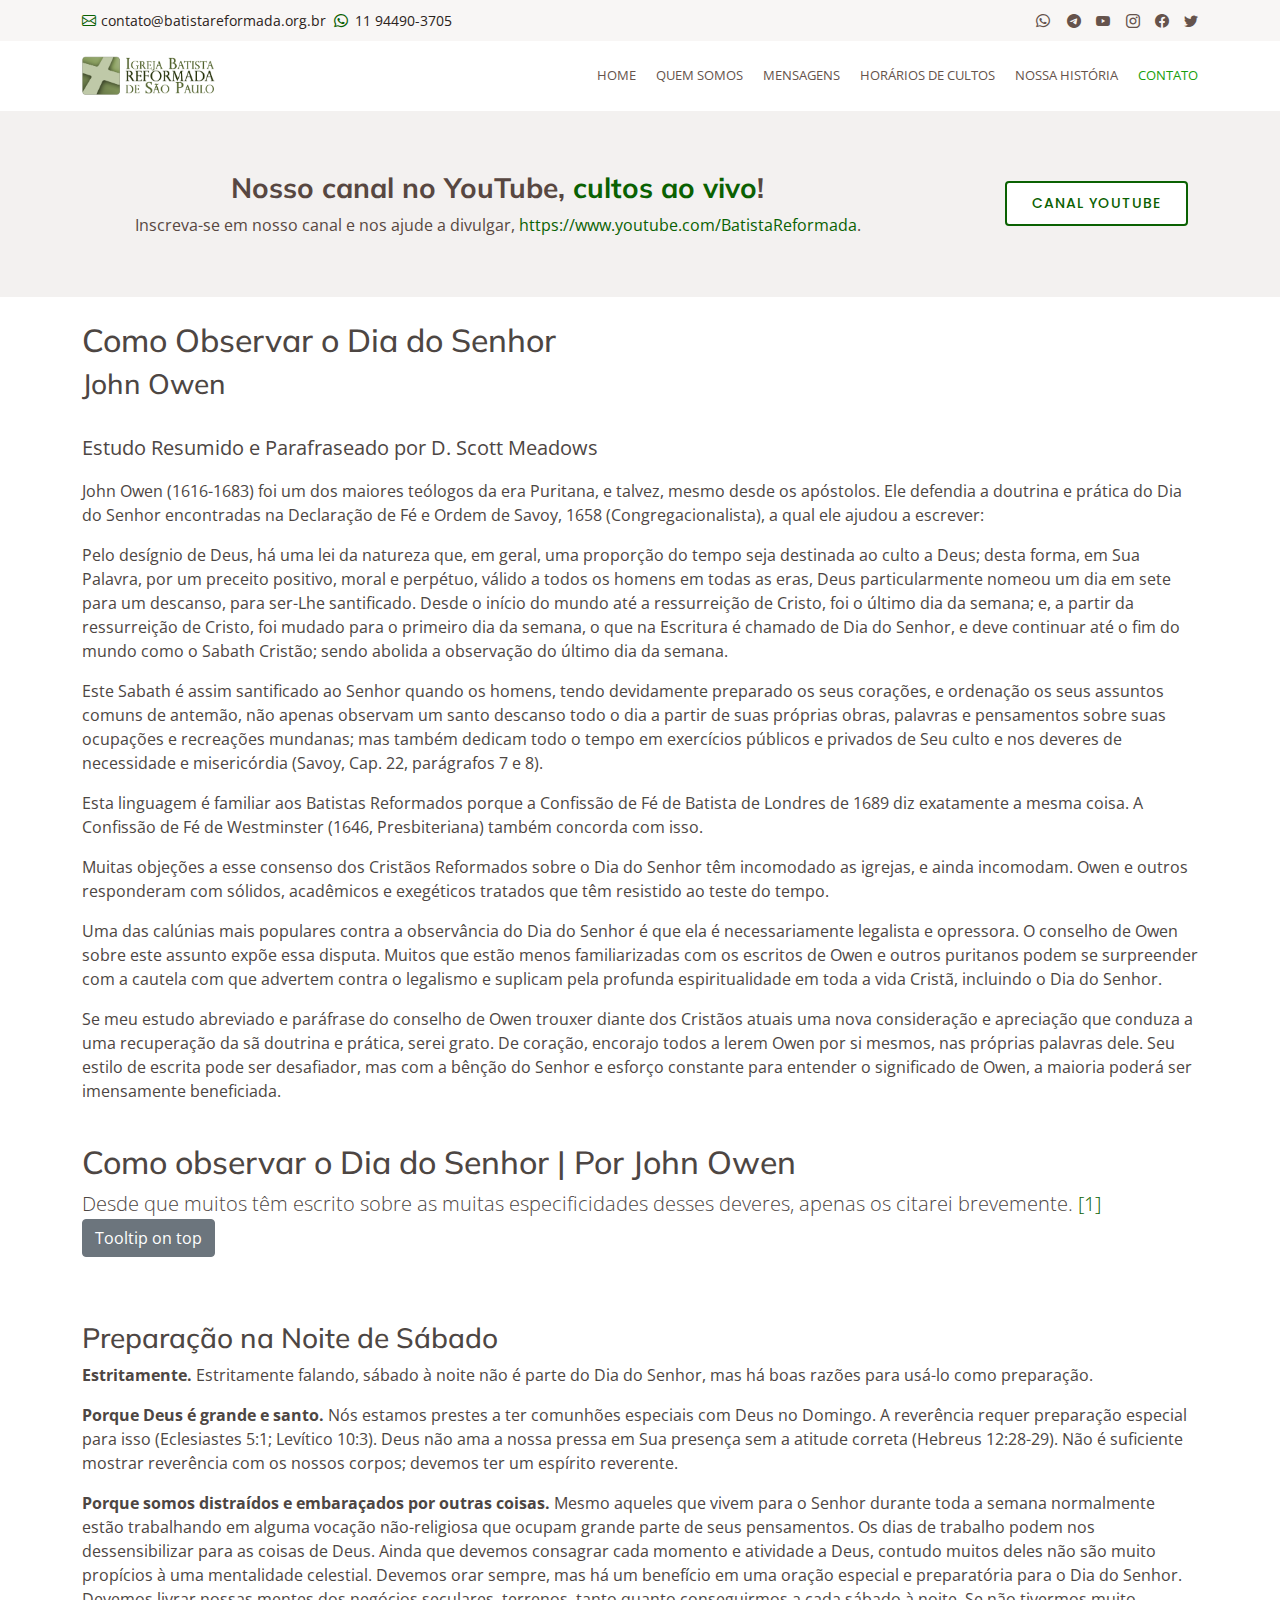
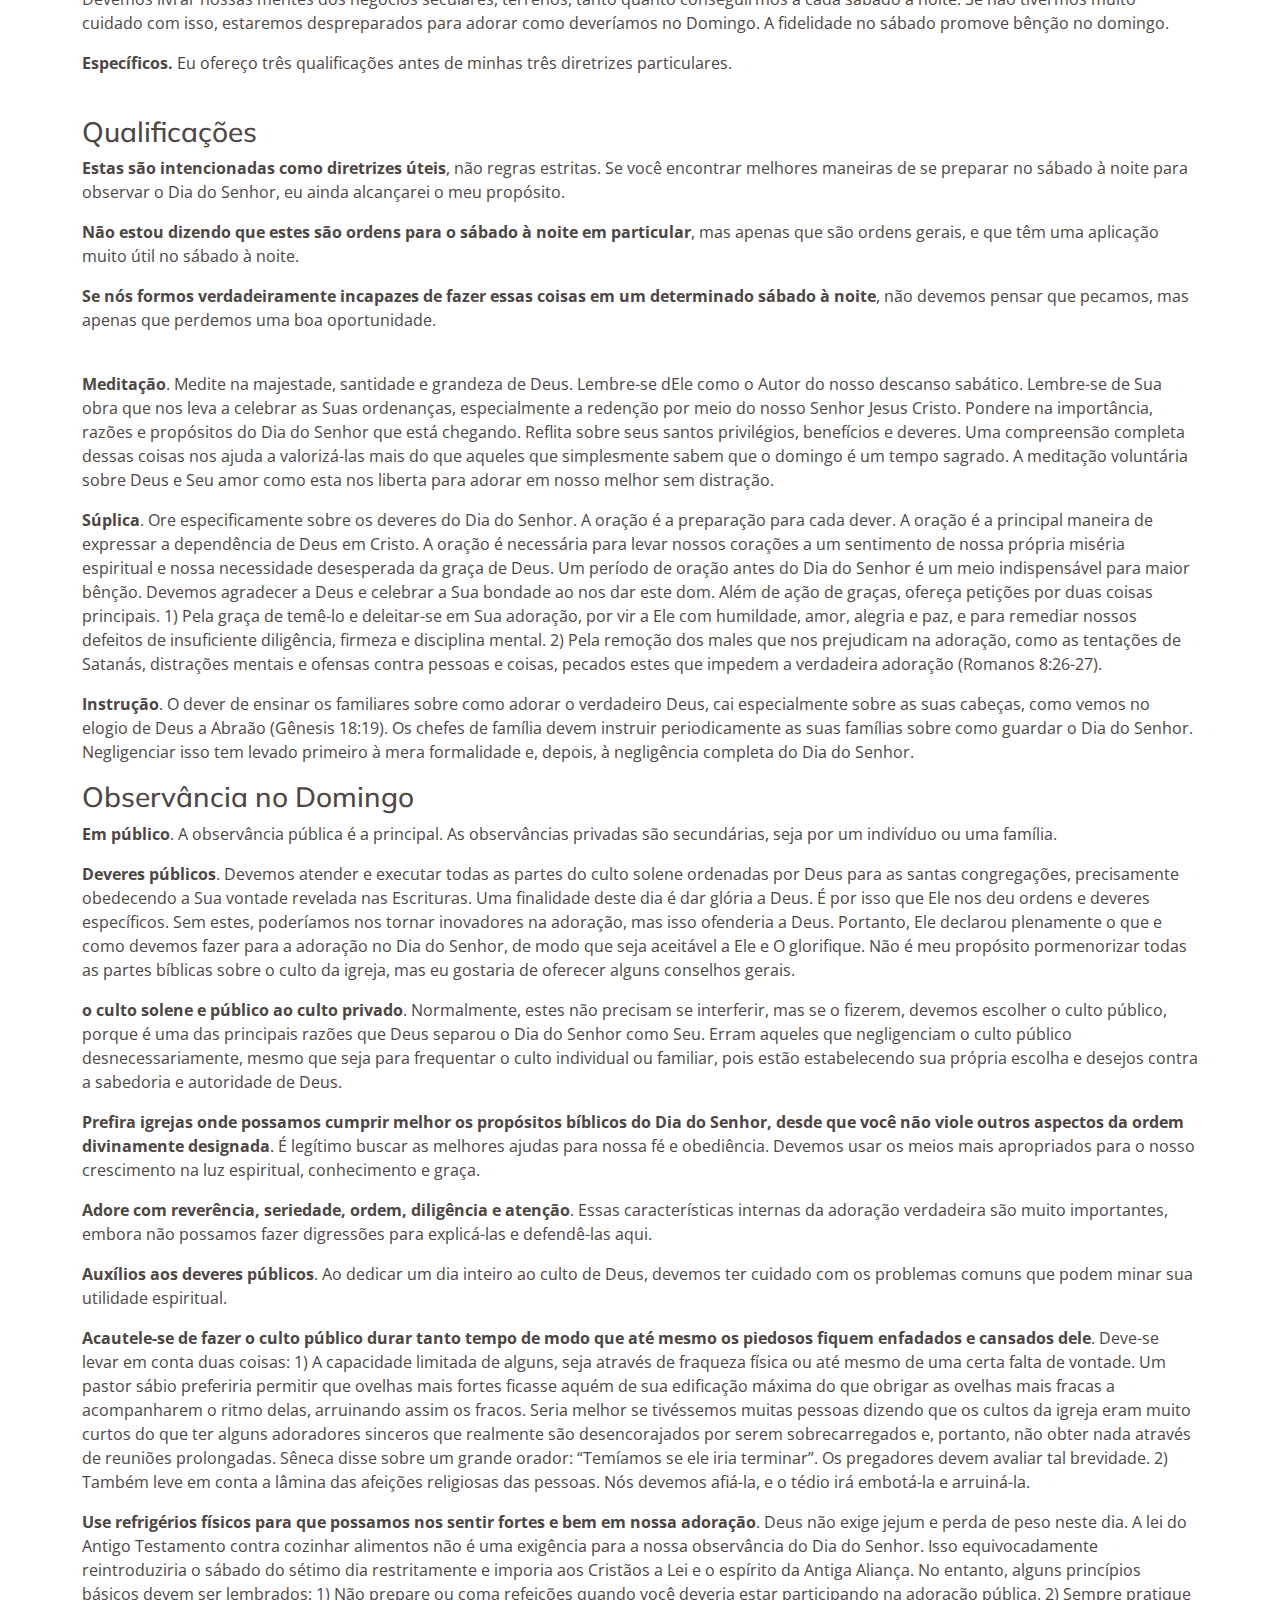
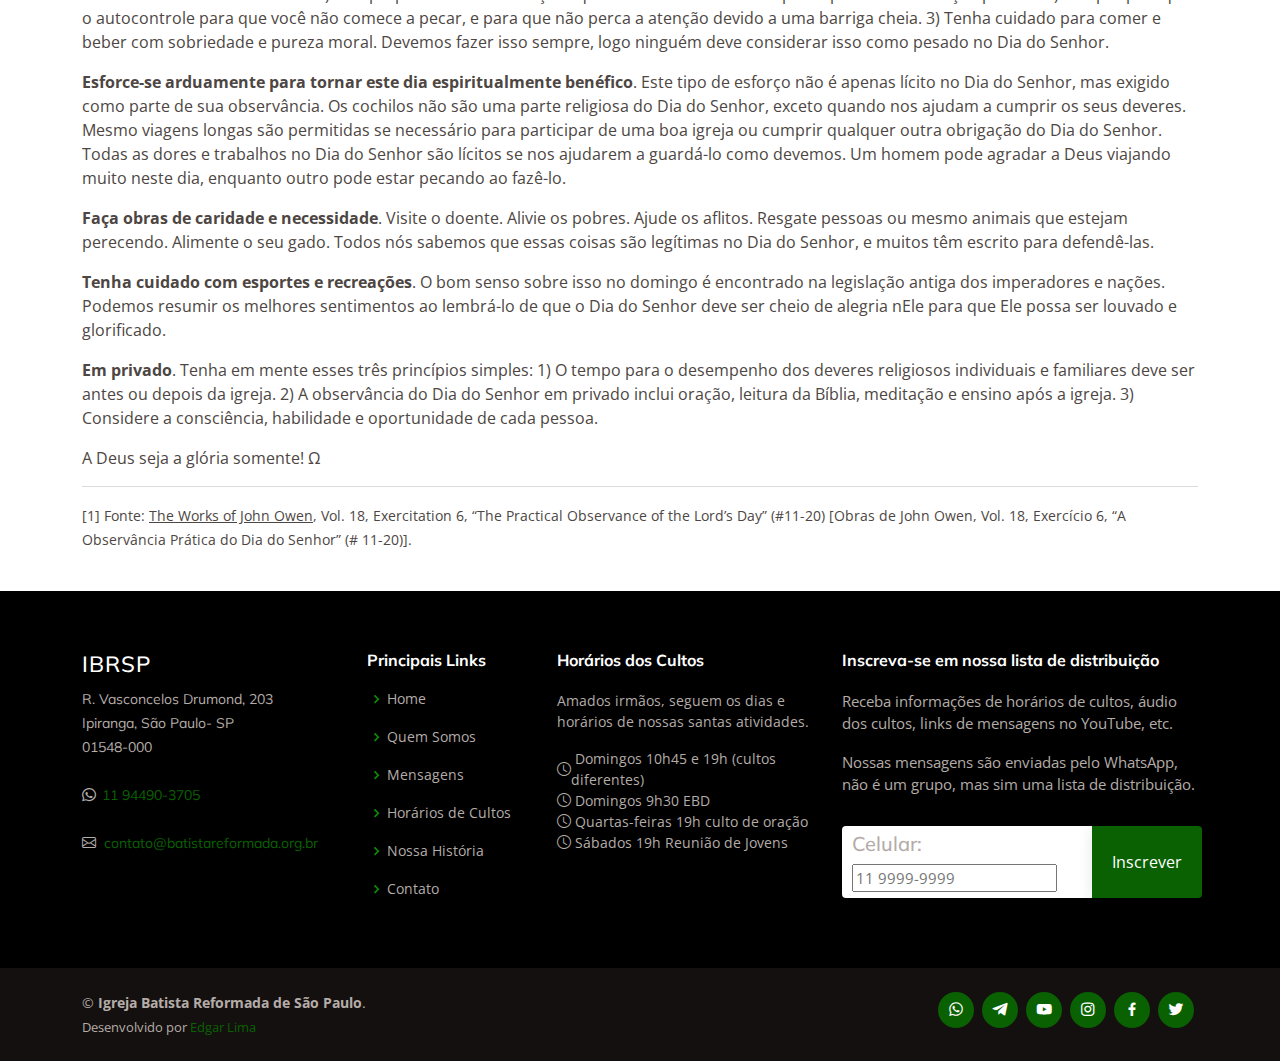
<file: texto2.html>
<!DOCTYPE html>
<html lang="en">

<head>
    <meta charset="utf-8">
    <meta content="width=device-width, initial-scale=1.0" name="viewport">

    <title>Igreja Batista Reformada de São Paulo</title>
    <meta content="" name="description">
    <meta content="" name="keywords">

    <link href="assets/img/favicon.png" rel="icon">
    <link href="assets/img/apple-touch-icon.png" rel="apple-touch-icon">

    <link
        href="https://fonts.googleapis.com/css?family=Open+Sans:300,300i,400,400i,600,600i,700,700i|Muli:300,300i,400,400i,500,500i,600,600i,700,700i|Poppins:300,300i,400,400i,500,500i,600,600i,700,700i"
        rel="stylesheet">

    <link href="assets/vendor/animate.css/animate.min.css" rel="stylesheet">
    <link href="assets/vendor/aos/aos.css" rel="stylesheet">
    <link href="assets/vendor/bootstrap/css/bootstrap.min.css" rel="stylesheet">
    <link href="assets/vendor/bootstrap-icons/bootstrap-icons.css" rel="stylesheet">
    <link href="assets/vendor/boxicons/css/boxicons.min.css" rel="stylesheet">
    <link href="assets/vendor/glightbox/css/glightbox.min.css" rel="stylesheet">
    <link href="assets/vendor/swiper/swiper-bundle.min.css" rel="stylesheet">

    <link href="assets/css/style.css" rel="stylesheet">


</head>

<body>

    <!-- ======= Top Bar ======= -->
    <section id="topbar" class="d-flex align-items-center">
        <div class="container d-flex justify-content-center justify-content-md-between">
            <div class="contact-info d-flex align-items-center">
                <i class="bi bi-envelope d-flex align-items-center"><a href="mailto:contato@batistareformada.org.br"
                        target="_blank">contato@batistareformada.org.br</a></i>
                &nbsp;&nbsp;
                <i class="bi bi-whatsapp d-flex align-items-center"><a
                        href="https://api.whatsapp.com/send?phone=5511944903705" target="_blank">11 94490-3705</a></i>

            </div>
            <div class="social-links d-none d-md-flex align-items-center">
                <a href="#" class="whatsapp"><i class="bi bi-whatsapp"></i></i></a>
                <a href="#" class="telegram"><i class="bi bi-telegram"></i></i></a>
                <a href="#" class="youtube"><i class="bi bi-youtube"></i></i></a>
                <a href="#" class="instagram"><i class="bi bi-instagram"></i></a>
                <a href="#" class="facebook"><i class="bi bi-facebook"></i></a>
                <a href="#" class="twitter"><i class="bi bi-twitter"></i></a>

            </div>
        </div>
    </section>

    <!-- ======= Header ======= -->
    <header id="header" class="d-flex align-items-center">
        <div class="container d-flex justify-content-between">

            <div class="logo">

                <a href="index.html"><img src="assets/img/logo-ibrsp-horizontal.png" alt=""></a>
                <!-- Uncomment below if you prefer to use an image logo -->
                <!-- <a href="index.html"><img src="assets/img/logo.png" alt="" class="img-fluid"></a>-->
            </div>

            <nav id="navbar" class="navbar">
                <ul>
                    <li><a href="index.html">Home</a></li>
                    <li><a href="#">Quem Somos</a></li>
                    <li><a href="#">Mensagens</a></li>
                    <li><a href="#">Horários de Cultos</a></li>
                    <li><a href="#">Nossa História</a></li>
                    <li><a class="active" href="contato.html">Contato</a></li>

                </ul>
                <i class="bi bi-list mobile-nav-toggle"></i>
            </nav><!-- .navbar -->

        </div>
    </header><!-- End Header -->

    <!-- ======= Cta Section ======= -->
    <section id="cta" class="cta">
        <div class="container">

            <div class="row">
                <div class="col-lg-9 text-center text-lg-left">
                    <h3>Nosso canal no YouTube, <span> cultos ao vivo</span>!</h3>
                    <p> Inscreva-se em nosso canal e nos ajude a divulgar, <a
                            href="https://www.youtube.com/BatistaReformada"
                            target="_blank">https://www.youtube.com/BatistaReformada</a>.</p>
                </div>
                <div class="col-lg-3 cta-btn-container text-center">
                    <a class="cta-btn align-middle" href="https://www.youtube.com/BatistaReformada"
                        target="_blank">Canal YouTube</a>
                </div>
            </div>

        </div>
    </section><!-- End Cta Section -->

    <main id="main">
        <div class="container-sm">
            <br>
            <h2 class="display-7">Como Observar o Dia do Senhor</h2>
            <h3 class="display-8">John Owen</h3>
            <br>


            <p class="lead"><strong> Estudo Resumido e Parafraseado por D. Scott Meadows</strong></p>

            <p>John Owen (1616-1683) foi um dos maiores teólogos da era Puritana, e talvez, mesmo desde os apóstolos.
                Ele defendia a doutrina e prática do Dia do Senhor encontradas na Declaração de Fé e Ordem de Savoy,
                1658 (Congregacionalista), a qual ele ajudou a escrever:</p>

            <p>Pelo desígnio de Deus, há uma lei da natureza que, em geral, uma proporção do tempo seja destinada ao
                culto a Deus; desta forma, em Sua Palavra, por um preceito positivo, moral e perpétuo, válido a todos os
                homens em todas as eras, Deus particularmente nomeou um dia em sete para um descanso, para ser-Lhe
                santificado. Desde o início do mundo até a ressurreição de Cristo, foi o último dia da semana; e, a
                partir da ressurreição de Cristo, foi mudado para o primeiro dia da semana, o que na Escritura é chamado
                de Dia do Senhor, e deve continuar até o fim do mundo como o Sabath Cristão; sendo abolida a observação
                do último dia da semana.</p>

            <p>Este Sabath é assim santificado ao Senhor quando os homens, tendo devidamente preparado os seus corações,
                e ordenação os seus assuntos comuns de antemão, não apenas observam um santo descanso todo o dia a
                partir de suas próprias obras, palavras e pensamentos sobre suas ocupações e recreações mundanas; mas
                também dedicam todo o tempo em exercícios públicos e privados de Seu culto e nos deveres de necessidade
                e misericórdia (Savoy, Cap. 22, parágrafos 7 e 8).</p>

            <p>Esta linguagem é familiar aos Batistas Reformados porque a Confissão de Fé de Batista de Londres de 1689
                diz exatamente a mesma coisa. A Confissão de Fé de Westminster (1646, Presbiteriana) também concorda com
                isso.</p>

            <p>Muitas objeções a esse consenso dos Cristãos Reformados sobre o Dia do Senhor têm incomodado as igrejas,
                e ainda incomodam. Owen e outros responderam com sólidos, acadêmicos e exegéticos tratados que têm
                resistido ao teste do tempo.</p>

            <p>Uma das calúnias mais populares contra a observância do Dia do Senhor é que ela é necessariamente
                legalista e opressora. O conselho de Owen sobre este assunto expõe essa disputa. Muitos que estão menos
                familiarizadas com os escritos de Owen e outros puritanos podem se surpreender com a cautela com que
                advertem contra o legalismo e suplicam pela profunda espiritualidade em toda a vida Cristã, incluindo o
                Dia do Senhor.</p>

            <p>Se meu estudo abreviado e paráfrase do conselho de Owen trouxer diante dos Cristãos atuais uma nova
                consideração e apreciação que conduza a uma recuperação da sã doutrina e prática, serei grato. De
                coração, encorajo todos a lerem Owen por si mesmos, nas próprias palavras dele. Seu estilo de escrita
                pode ser desafiador, mas com a bênção do Senhor e esforço constante para entender o significado de Owen,
                a maioria poderá ser imensamente beneficiada.</p>

            <br>

            <h2 class="display-7">Como observar o Dia do Senhor | Por John Owen</h2>
            <p class="lead">Desde que muitos têm escrito sobre as muitas especificidades desses deveres, apenas os
                citarei brevemente. <small></small><a href="#fonte">[1]
                    <button type="button" class="btn btn-secondary" data-bs-toggle="tooltip" data-bs-placement="top" title="Tooltip on top">
                        Tooltip on top
                      </button>

                </a></small></p>
            <br>
            <br>
            <h3 class="display-8">Preparação na Noite de Sábado</h3>
            <p><strong>Estritamente.</strong> Estritamente falando, sábado à noite não é parte do Dia do Senhor, mas há
                boas razões para usá-lo como preparação.</p>
            <p><strong>Porque Deus é grande e santo.</strong> Nós estamos prestes a ter comunhões especiais com Deus no
                Domingo. A reverência requer preparação especial para isso (Eclesiastes 5:1; Levítico 10:3). Deus não
                ama a nossa pressa em Sua presença sem a atitude correta (Hebreus 12:28-29). Não é suficiente mostrar
                reverência com os nossos corpos; devemos ter um espírito reverente.</p>
            <p><strong>Porque somos distraídos e embaraçados por outras coisas.</strong> Mesmo aqueles que vivem para o
                Senhor durante toda a semana normalmente estão trabalhando em alguma vocação não-religiosa que ocupam
                grande parte de seus pensamentos. Os dias de trabalho podem nos dessensibilizar para as coisas de Deus.
                Ainda que devemos consagrar cada momento e atividade a Deus, contudo muitos deles não são muito
                propícios à uma mentalidade celestial. Devemos orar sempre, mas há um benefício em uma oração especial e
                preparatória para o Dia do Senhor. Devemos livrar nossas mentes dos negócios seculares, terrenos, tanto
                quanto conseguirmos a cada sábado à noite. Se não tivermos muito cuidado com isso, estaremos
                despreparados para adorar como deveríamos no Domingo. A fidelidade no sábado promove bênção no domingo.
            </p>
            <p><strong>Específicos.</strong> Eu ofereço três qualificações antes de minhas três diretrizes particulares.
            </p>

            <br>
            <h3 class="display-8">Qualificações</h3>

            <p><strong>Estas são intencionadas como diretrizes úteis</strong>, não regras estritas. Se você encontrar
                melhores maneiras de se preparar no sábado à noite para observar o Dia do Senhor, eu ainda alcançarei o
                meu propósito.</p>
            <p><strong>Não estou dizendo que estes são ordens para o sábado à noite em particular</strong>, mas apenas
                que são ordens gerais, e que têm uma aplicação muito útil no sábado à noite.</p>
            <p><strong>Se nós formos verdadeiramente incapazes de fazer essas coisas em um determinado sábado à
                    noite</strong>, não devemos pensar que pecamos, mas apenas que perdemos uma boa oportunidade.</p>

            <br>


            <p><strong>Meditação</strong>. Medite na majestade, santidade e grandeza de Deus. Lembre-se dEle como o
                Autor do nosso descanso sabático. Lembre-se de Sua obra que nos leva a celebrar as Suas ordenanças,
                especialmente a redenção por meio do nosso Senhor Jesus Cristo. Pondere na importância, razões e
                propósitos do Dia do Senhor que está chegando. Reflita sobre seus santos privilégios, benefícios e
                deveres. Uma compreensão completa dessas coisas nos ajuda a valorizá-las mais do que aqueles que
                simplesmente sabem que o domingo é um tempo sagrado. A meditação voluntária sobre Deus e Seu amor como
                esta nos liberta para adorar em nosso melhor sem distração.</p>

            <p><strong>Súplica</strong>. Ore especificamente sobre os deveres do Dia do Senhor. A oração é a preparação
                para cada dever. A oração é a principal maneira de expressar a dependência de Deus em Cristo. A oração é
                necessária para levar nossos corações a um sentimento de nossa própria miséria espiritual e nossa
                necessidade desesperada da graça de Deus. Um período de oração antes do Dia do Senhor é um meio
                indispensável para maior bênção. Devemos agradecer a Deus e celebrar a Sua bondade ao nos dar este dom.
                Além de ação de graças, ofereça petições por duas coisas principais. 1) Pela graça de temê-lo e
                deleitar-se em Sua adoração, por vir a Ele com humildade, amor, alegria e paz, e para remediar nossos
                defeitos de insuficiente diligência, firmeza e disciplina mental. 2) Pela remoção dos males que nos
                prejudicam na adoração, como as tentações de Satanás, distrações mentais e ofensas contra pessoas e
                coisas, pecados estes que impedem a verdadeira adoração (Romanos 8:26-27).</p>

            <p><strong>Instrução</strong>. O dever de ensinar os familiares sobre como adorar o verdadeiro Deus, cai
                especialmente sobre as suas cabeças, como vemos no elogio de Deus a Abraão (Gênesis 18:19). Os chefes de
                família devem instruir periodicamente as suas famílias sobre como guardar o Dia do Senhor. Negligenciar
                isso tem levado primeiro à mera formalidade e, depois, à negligência completa do Dia do Senhor.</p>

            <h3 class="display-8">Observância no Domingo</h3>

            <p><strong>Em público</strong>. A observância pública é a principal. As observâncias privadas são
                secundárias, seja por um
                indivíduo ou uma família.</p>

            <p><strong>Deveres públicos</strong>. Devemos atender e executar todas as partes do culto solene ordenadas
                por Deus para as
                santas congregações, precisamente obedecendo a Sua vontade revelada nas Escrituras. Uma finalidade deste
                dia é dar glória a Deus. É por isso que Ele nos deu ordens e deveres específicos. Sem estes, poderíamos
                nos tornar inovadores na adoração, mas isso ofenderia a Deus. Portanto, Ele declarou plenamente o que e
                como devemos fazer para a adoração no Dia do Senhor, de modo que seja aceitável a Ele e O glorifique.
                Não é meu propósito pormenorizar todas as partes bíblicas sobre o culto da igreja, mas eu gostaria de
                oferecer alguns conselhos gerais.</p>

            <p><strong> o culto solene e público ao culto privado</strong>. Normalmente, estes não precisam se
                interferir, mas se
                o fizerem, devemos escolher o culto público, porque é uma das principais razões que Deus separou o Dia
                do Senhor como Seu. Erram aqueles que negligenciam o culto público desnecessariamente, mesmo que seja
                para frequentar o culto individual ou familiar, pois estão estabelecendo sua própria escolha e desejos
                contra a sabedoria e autoridade de Deus.</p>

            <p><strong>Prefira igrejas onde possamos cumprir melhor os propósitos bíblicos do Dia do Senhor, desde que
                    você não
                    viole outros aspectos da ordem divinamente designada</strong>. É legítimo buscar as melhores ajudas
                para nossa fé
                e obediência. Devemos usar os meios mais apropriados para o nosso crescimento na luz espiritual,
                conhecimento e graça.</p>

            <p><strong>Adore com reverência, seriedade, ordem, diligência e atenção</strong>. Essas características
                internas da adoração
                verdadeira são muito importantes, embora não possamos fazer digressões para explicá-las e defendê-las
                aqui.</p>

            <p><strong>Auxílios aos deveres públicos</strong>. Ao dedicar um dia inteiro ao culto de Deus, devemos ter
                cuidado com os
                problemas comuns que podem minar sua utilidade espiritual.</p>

            <p><strong>Acautele-se de fazer o culto público durar tanto tempo de modo que até mesmo os piedosos fiquem
                    enfadados
                    e cansados ​​dele</strong>. Deve-se levar em conta duas coisas: 1) A capacidade limitada de alguns,
                seja através
                de fraqueza física ou até mesmo de uma certa falta de vontade. Um pastor sábio preferiria permitir que
                ovelhas mais fortes ficasse aquém de sua edificação máxima do que obrigar as ovelhas mais fracas a
                acompanharem o ritmo delas, arruinando assim os fracos. Seria melhor se tivéssemos muitas pessoas
                dizendo que os cultos da igreja eram muito curtos do que ter alguns adoradores sinceros que realmente
                são desencorajados por serem sobrecarregados e, portanto, não obter nada através de reuniões
                prolongadas. Sêneca disse sobre um grande orador: “Temíamos se ele iria terminar”. Os pregadores devem
                avaliar tal brevidade. 2) Também leve em conta a lâmina das afeições religiosas das pessoas. Nós devemos
                afiá-la, e o tédio irá embotá-la e arruiná-la.</p>

            <p><strong>Use refrigérios físicos para que possamos nos sentir fortes e bem em nossa adoração</strong>.
                Deus não exige jejum
                e perda de peso neste dia. A lei do Antigo Testamento contra cozinhar alimentos não é uma exigência para
                a nossa observância do Dia do Senhor. Isso equivocadamente reintroduziria o sábado do sétimo dia
                restritamente e imporia aos Cristãos a Lei e o espírito da Antiga Aliança. No entanto, alguns princípios
                básicos devem ser lembrados: 1) Não prepare ou coma refeições quando você deveria estar participando na
                adoração pública. 2) Sempre pratique o autocontrole para que você não comece a pecar, e para que não
                perca a atenção devido a uma barriga cheia. 3) Tenha cuidado para comer e beber com sobriedade e pureza
                moral. Devemos fazer isso sempre, logo ninguém deve considerar isso como pesado no Dia do Senhor.</p>

            <p><strong>Esforce-se arduamente para tornar este dia espiritualmente benéfico</strong>. Este tipo de
                esforço não é apenas
                lícito no Dia do Senhor, mas exigido como parte de sua observância. Os cochilos não são uma parte
                religiosa do Dia do Senhor, exceto quando nos ajudam a cumprir os seus deveres. Mesmo viagens longas são
                permitidas se necessário para participar de uma boa igreja ou cumprir qualquer outra obrigação do Dia do
                Senhor. Todas as dores e trabalhos no Dia do Senhor são lícitos se nos ajudarem a guardá-lo como
                devemos. Um homem pode agradar a Deus viajando muito neste dia, enquanto outro pode estar pecando ao
                fazê-lo.</p>

            <p><strong>Faça obras de caridade e necessidade</strong>. Visite o doente. Alivie os pobres. Ajude os
                aflitos. Resgate
                pessoas ou mesmo animais que estejam perecendo. Alimente o seu gado. Todos nós sabemos que essas coisas
                são legítimas no Dia do Senhor, e muitos têm escrito para defendê-las.</p>

            <p><strong>Tenha cuidado com esportes e recreações</strong>. O bom senso sobre isso no domingo é encontrado
                na legislação
                antiga dos imperadores e nações. Podemos resumir os melhores sentimentos ao lembrá-lo de que o Dia do
                Senhor deve ser cheio de alegria nEle para que Ele possa ser louvado e glorificado.</p>

            <p><strong>Em privado</strong>. Tenha em mente esses três princípios simples: 1) O tempo para o desempenho
                dos deveres
                religiosos individuais e familiares deve ser antes ou depois da igreja. 2) A observância do Dia do
                Senhor em privado inclui oração, leitura da Bíblia, meditação e ensino após a igreja. 3) Considere a
                consciência, habilidade e oportunidade de cada pessoa.</p>

            <p>A Deus seja a glória somente! Ω</p>

            <hr class="bg-secondary border-1 border-top border-secondary">

            <p><small><a name="fonte">[1] Fonte: <u>The Works of John Owen</u>, Vol. 18, Exercitation 6, “The Practical
                        Observance of the
                        Lord’s Day” (#11-20) [Obras de John Owen, Vol. 18, Exercício 6, “A Observância Prática do Dia do
                        Senhor” (# 11-20)].</a></small></p>

            <br>
        </div>

    </main><!-- End #main -->

    <!-- ======= Footer ======= -->
    <footer id="footer">

        <div class="footer-top">
            <div class="container">
                <div class="row">

                    <div class="col-lg-3 col-md-6 footer-contact">
                        <h3>IBRSP</h3>
                        <p>
                            R. Vasconcelos Drumond, 203 <br>
                            Ipiranga, São Paulo- SP<br>
                            01548-000 <br><br>

                            <span class="bi bi-whatsapp d-flex align-items-center"><a
                                    href="https://api.whatsapp.com/send?phone=5511944903705" target="_blank">&nbsp;11
                                    94490-3705</a></span> <br>
                            <span class="bi bi-envelope d-flex align-items-center"><a
                                    href="mailto:contato@batistareformada.org.br"
                                    target="_blank">&nbsp;&nbsp;contato@batistareformada.org.br</a></span>

                        </p>
                    </div>

                    <div class="col-lg-2 col-md-6 footer-links">
                        <h4>Principais Links</h4>
                        <ul>
                            <li><i class="bx bx-chevron-right"></i> <a href="#">Home</a></li>
                            <li><i class="bx bx-chevron-right"></i> <a href="#">Quem Somos</a></li>
                            <li><i class="bx bx-chevron-right"></i> <a href="#">Mensagens</a></li>
                            <li><i class="bx bx-chevron-right"></i> <a href="#">Horários de Cultos</a></li>
                            <li><i class="bx bx-chevron-right"></i> <a href="#">Nossa História</a></li>
                            <li><i class="bx bx-chevron-right"></i> <a href="#">Contato</a></li>
                        </ul>
                    </div>

                    <div class="col-lg-3 col-md-6 footer-links">
                        <h4>Horários dos Cultos</h4>
                        <p>Amados irmãos, seguem os dias e horários de nossas santas atividades.</p>
                        <span class="bi bi-clock d-flex align-items-center">&nbsp;Domingos 10h45 e 19h (cultos
                            diferentes)</span>
                        <span class="bi bi-clock d-flex align-items-center">&nbsp;Domingos 9h30 EBD</span>
                        <span class="bi bi-clock d-flex align-items-center">&nbsp;Quartas-feiras 19h culto de
                            oração</span>
                        <span class="bi bi-clock d-flex align-items-center">&nbsp;Sábados 19h Reunião de Jovens</span>
                    </div>

                    <div class="col-lg-4 col-md-6 footer-newsletter">
                        <h4>Inscreva-se em nossa lista de distribuição</h4>
                        <p>Receba informações de horários de cultos, áudio dos cultos, links de mensagens no YouTube,
                            etc.</p>
                        <p>Nossas mensagens são enviadas pelo WhatsApp, não é um grupo, mas sim uma lista de
                            distribuição.</p>
                        <form action="" method="post">
                            <h5>Celular:</h5><input type="tel" name="tel" placeholder="11 9999-9999"><input
                                type="submit" value="Inscrever">
                        </form>
                    </div>

                </div>
            </div>
        </div>

        <div class="container d-md-flex py-4">

            <div class="me-md-auto text-center text-md-start">
                <div class="copyright">
                    &copy; <strong><span>Igreja Batista Reformada de São Paulo</span></strong>.
                </div>
                <div class="credits">
                    Desenvolvido por <a href="#">Edgar Lima</a>
                </div>
            </div>
            <div class="social-links text-center text-md-right pt-3 pt-md-0">
                <a href="#" class="whatsapp"><i class="bx bxl-whatsapp"></i></a>
                <a href="#" class="telegram"><i class="bx bxl-telegram"></i></a>
                <a href="#" class="youtube"><i class="bx bxl-youtube"></i></a>
                <a href="#" class="instagram"><i class="bx bxl-instagram"></i></a>
                <a href="#" class="facebook"><i class="bx bxl-facebook"></i></a>
                <a href="#" class="twitter"><i class="bx bxl-twitter"></i></a>


            </div>
        </div>
    </footer><!-- End Footer -->

    <a href="#" class="back-to-top d-flex align-items-center justify-content-center"><i
            class="bi bi-arrow-up-short"></i></a>

    <!-- Vendor JS Files -->
    <script src="assets/vendor/aos/aos.js"></script>
    <script src="assets/vendor/bootstrap/js/bootstrap.bundle.min.js"></script>
    <script src="assets/vendor/glightbox/js/glightbox.min.js"></script>
    <script src="assets/vendor/isotope-layout/isotope.pkgd.min.js"></script>
    <script src="assets/vendor/php-email-form/validate.js"></script>
    <script src="assets/vendor/swiper/swiper-bundle.min.js"></script>
    <script src="assets/vendor/waypoints/noframework.waypoints.js"></script>

    <!-- Template Main JS File -->
    <script src="assets/js/main.js"></script>

    <script src="https://cdn.jsdelivr.net/npm/bootstrap@5.1.3/dist/js/bootstrap.bundle.min.js" integrity="sha384-ka7Sk0Gln4gmtz2MlQnikT1wXgYsOg+OMhuP+IlRH9sENBO0LRn5q+8nbTov4+1p" crossorigin="anonymous"></script>

</body>

</html>
</file>
<file: assets/css/style.css>
/*--------------------------------------------------------------
# General
--------------------------------------------------------------*/

body {
    font-family: "Open Sans", sans-serif;
    color: #4d4643;
}

a {
    color: #0a6102;
    text-decoration: none;
}

a:hover {
    color: #0e8103;
    text-decoration: none;
}

h1,
h2,
h3,
h4,
h5,
h6 {
    font-family: "Muli", sans-serif;
}


/*--------------------------------------------------------------
# Back to top button
--------------------------------------------------------------*/

.back-to-top {
    position: fixed;
    visibility: hidden;
    opacity: 0;
    right: 15px;
    bottom: 15px;
    z-index: 996;
    background: #0a6102;
    width: 40px;
    height: 40px;
    border-radius: 4px;
    transition: all 0.4s;
}

.back-to-top i {
    font-size: 28px;
    color: #fff;
    line-height: 0;
}

.back-to-top:hover {
    background: #149208;
    color: #fff;
}

.back-to-top.active {
    visibility: visible;
    opacity: 1;
}


/*--------------------------------------------------------------
# Disable AOS delay on mobile
--------------------------------------------------------------*/

@media screen and (max-width: 768px) {
    [data-aos-delay] {
        transition-delay: 0 !important;
    }
}


/*--------------------------------------------------------------
# Top Bar
--------------------------------------------------------------*/

#topbar {
    background: #f8f6f5;
    padding: 10px 0;
    font-size: 14px;
}

#topbar .contact-info i {
    font-style: normal;
    color: #0a6102;
}

#topbar .contact-info i a,
#topbar .contact-info i span {
    padding-left: 5px;
    color: #2b2320;
}

#topbar .contact-info i a {
    line-height: 0;
    transition: 0.3s;
}

#topbar .contact-info i a:hover {
    color: #0a6102;
}

#topbar .social-links a {
    color: #65534c;
    line-height: 0;
    transition: 0.3s;
    margin-left: 15px;
}

#topbar .social-links a:hover {
    color: #0a6102;
}


/*--------------------------------------------------------------
# Header
--------------------------------------------------------------*/

#header {
    height: 70px;
    transition: all 0.5s;
    z-index: 997;
    transition: all 0.5s;
    background: #fff;
}

#header.fixed-top {
    box-shadow: 0px 0px 20px 0px rgba(0, 0, 0, 0.1);
}

#header .logo h1 {
    font-size: 28px;
    margin: 0;
    padding: 10px 0;
    line-height: 1;
    font-weight: 400;
    letter-spacing: 1px;
    text-transform: uppercase;
}

#header .logo h1 a,
#header .logo h1 a:hover {
    color: #2b2320;
    text-decoration: none;
}

#header .logo img {
    padding: 0;
    margin: 0;
    max-height: 40px;
}

.scrolled-offset {
    margin-top: 70px;
}


/*--------------------------------------------------------------
# Navigation Menu
--------------------------------------------------------------*/


/**
* Desktop Navigation 
*/

.navbar {
    padding: 0;
}

.navbar ul {
    margin: 0;
    padding: 0;
    display: flex;
    list-style: none;
    align-items: center;
}

.navbar li {
    position: relative;
}

.navbar a,
.navbar a:focus {
    display: flex;
    align-items: center;
    justify-content: space-between;
    padding: 10px 0 10px 20px;
    font-size: 13px;
    color: #65534c;
    white-space: nowrap;
    text-transform: uppercase;
    transition: 0.3s;
}

.navbar a i,
.navbar a:focus i {
    font-size: 12px;
    line-height: 0;
    margin-left: 5px;
}

.navbar a:hover,
.navbar .active,
.navbar .active:focus,
.navbar li:hover>a {
    color: #179e0b;
}

.navbar .getstarted,
.navbar .getstarted:focus {
    background: #0a6102;
    padding: 8px 20px;
    margin-left: 30px;
    border-radius: 4px;
    color: #fff;
}

.navbar .getstarted:hover,
.navbar .getstarted:focus:hover {
    color: #fff;
    background: #0f8005;
}

.navbar .dropdown ul {
    display: block;
    position: absolute;
    left: 14px;
    top: calc(100% + 30px);
    margin: 0;
    padding: 10px 0;
    z-index: 99;
    opacity: 0;
    visibility: hidden;
    background: #fff;
    box-shadow: 0px 0px 30px rgba(127, 137, 161, 0.25);
    transition: 0.3s;
}

.navbar .dropdown ul li {
    min-width: 200px;
}

.navbar .dropdown ul a {
    padding: 10px 20px;
    font-size: 13px;
    text-transform: none;
    font-weight: 500;
    color: #581601;
}

.navbar .dropdown ul a i {
    font-size: 12px;
}

.navbar .dropdown ul a:hover,
.navbar .dropdown ul .active:hover,
.navbar .dropdown ul li:hover>a {
    color: #0a6102;
}

.navbar .dropdown:hover>ul {
    opacity: 1;
    top: 100%;
    visibility: visible;
}

.navbar .dropdown .dropdown ul {
    top: 0;
    left: calc(100% - 30px);
    visibility: hidden;
}

.navbar .dropdown .dropdown:hover>ul {
    opacity: 1;
    top: 0;
    left: 100%;
    visibility: visible;
}

@media (max-width: 1366px) {
    .navbar .dropdown .dropdown ul {
        left: -90%;
    }
    .navbar .dropdown .dropdown:hover>ul {
        left: -100%;
    }
}


/**
* Mobile Navigation 
*/

.mobile-nav-toggle {
    color: #2b2320;
    font-size: 28px;
    cursor: pointer;
    display: none;
    line-height: 0;
    transition: 0.5s;
}

.mobile-nav-toggle.bi-x {
    color: #fff;
}

@media (max-width: 991px) {
    .mobile-nav-toggle {
        display: block;
    }
    .navbar ul {
        display: none;
    }
}

.navbar-mobile {
    position: fixed;
    overflow: hidden;
    top: 0;
    right: 0;
    left: 0;
    bottom: 0;
    background: rgba(14, 11, 10, 0.9);
    transition: 0.3s;
    z-index: 999;
}

.navbar-mobile .mobile-nav-toggle {
    position: absolute;
    top: 15px;
    right: 15px;
}

.navbar-mobile ul {
    display: block;
    position: absolute;
    top: 55px;
    right: 15px;
    bottom: 15px;
    left: 15px;
    padding: 10px 0;
    background-color: #fff;
    overflow-y: auto;
    transition: 0.3s;
}

.navbar-mobile a,
.navbar-mobile a:focus {
    padding: 10px 20px;
    font-size: 15px;
    color: #581601;
}

.navbar-mobile a:hover,
.navbar-mobile .active,
.navbar-mobile li:hover>a {
    color: #0a6102;
}

.navbar-mobile .getstarted,
.navbar-mobile .getstarted:focus {
    margin: 15px;
}

.navbar-mobile .dropdown ul {
    position: static;
    display: none;
    margin: 10px 20px;
    padding: 10px 0;
    z-index: 99;
    opacity: 1;
    visibility: visible;
    background: #fff;
    box-shadow: 0px 0px 30px rgba(127, 137, 161, 0.25);
}

.navbar-mobile .dropdown ul li {
    min-width: 200px;
}

.navbar-mobile .dropdown ul a {
    padding: 10px 20px;
}

.navbar-mobile .dropdown ul a i {
    font-size: 12px;
}

.navbar-mobile .dropdown ul a:hover,
.navbar-mobile .dropdown ul .active:hover,
.navbar-mobile .dropdown ul li:hover>a {
    color: #0a6102;
}

.navbar-mobile .dropdown>.dropdown-active {
    display: block;
}


/*--------------------------------------------------------------
# Hero Section
--------------------------------------------------------------*/

#hero {
    width: 100%;
    height: 70vh;
    overflow: hidden;
    position: relative;
    padding: 0;
}

#hero .carousel,
#hero .carousel-inner,
#hero .carousel-item,
#hero .carousel-item::before {
    background-size: cover;
    background-position: center;
    background-repeat: no-repeat;
    position: absolute;
    top: 0;
    right: 0;
    left: 0;
    bottom: 0;
}

#hero .carousel-container {
    display: flex;
    align-items: flex-end;
    justify-content: center;
    position: absolute;
    bottom: 60px;
    top: 110px;
    left: 50px;
    right: 50px;
}

#hero .carousel-content {
    background: rgba(28, 23, 21, 0.7);
    padding: 20px;
    color: #fff;
    -webkit-animation-duration: 0.5s;
    animation-duration: 0.5s;
    border-top: 5px solid #138b08;
}

#hero .carousel-content h2 {
    color: #fff;
    margin-bottom: 30px;
    font-size: 28px;
    font-weight: 700;
}

#hero .btn-get-started {
    font-family: "Muli", sans-serif;
    font-weight: 500;
    font-size: 14px;
    letter-spacing: 1px;
    display: inline-block;
    padding: 12px 32px;
    border-radius: 4px;
    transition: 0.5s;
    line-height: 1;
    margin: 10px;
    color: #fff;
    -webkit-animation-delay: 0.8s;
    animation-delay: 0.8s;
    border: 2px solid #138b08;
}

#hero .btn-get-started:hover {
    background: #138b08;
    color: #fff;
    text-decoration: none;
}

#hero .carousel-inner .carousel-item {
    transition-property: opacity;
}

#hero .carousel-inner .carousel-item,
#hero .carousel-inner .active.carousel-item-start,
#hero .carousel-inner .active.carousel-item-end {
    opacity: 0;
}

#hero .carousel-inner .active,
#hero .carousel-inner .carousel-item-next.carousel-item-start,
#hero .carousel-inner .carousel-item-prev.carousel-item-end {
    opacity: 1;
    transition: 0.5s;
}

#hero .carousel-inner .carousel-item-next,
#hero .carousel-inner .carousel-item-prev,
#hero .carousel-inner .active.carousel-item-start,
#hero .carousel-inner .active.carousel-item-end {
    left: 0;
    transform: translate3d(0, 0, 0);
}

#hero .carousel-control-prev,
#hero .carousel-control-next {
    width: 10%;
}

#hero .carousel-control-next-icon,
#hero .carousel-control-prev-icon {
    background: none;
    font-size: 48px;
    line-height: 1;
    width: auto;
    height: auto;
}

#hero .carousel-indicators li {
    cursor: pointer;
}

@media (min-width: 1024px) {
    #hero .carousel-content {
        width: 60%;
    }
    #hero .carousel-control-prev,
    #hero .carousel-control-next {
        width: 5%;
    }
}

@media (max-width: 992px) {
    #hero {
        height: calc(100vh - 70px);
    }
    #hero .carousel-content h2 {
        margin-bottom: 15px;
        font-size: 22px;
    }
    #hero .carousel-content p {
        font-size: 15px;
    }
}

@media (max-height: 500px) {
    #hero {
        height: 120vh;
    }
}


/*--------------------------------------------------------------
# Sections General
--------------------------------------------------------------*/

section {
    padding: 60px 0;
    overflow: hidden;
}

.section-bg {
    background-color: #f6f3f2;
}

.section-title {
    padding-bottom: 30px;
    text-align: center;
}

.section-title h2 {
    font-size: 28px;
    font-weight: 300;
    margin-bottom: 20px;
    padding-bottom: 0;
    color: #65534c;
}

.section-title h2 strong {
    font-weight: 700;
}

.section-title p {
    margin-bottom: 0;
}


/*--------------------------------------------------------------
# Breadcrumbs
--------------------------------------------------------------*/

.breadcrumbs {
    padding: 15px 0;
    background: #2b2320;
    min-height: 40px;
}

.breadcrumbs h2 {
    font-size: 28px;
    font-weight: 300;
    color: #fff;
}

.breadcrumbs ol {
    display: flex;
    flex-wrap: wrap;
    list-style: none;
    padding: 0;
    margin: 0;
    color: #ded5d2;
}

.breadcrumbs ol a {
    color: #25c417;
}

.breadcrumbs ol li+li {
    padding-left: 10px;
}

.breadcrumbs ol li+li::before {
    display: inline-block;
    padding-right: 10px;
    color: #c8bab5;
    content: "/";
}

@media (max-width: 768px) {
    .breadcrumbs .d-flex {
        display: block !important;
    }
    .breadcrumbs ol {
        display: block;
    }
    .breadcrumbs ol li {
        display: inline-block;
    }
}


/*--------------------------------------------------------------
# Cta
--------------------------------------------------------------*/

.cta {
    background: #f3f1f0;
    padding: 60px 0;
    color: #574741;
}

.cta h3 {
    font-size: 28px;
    font-weight: 700;
}

.cta h3 span {
    color: #0a6102;
}

.cta p {
    padding: 0;
    margin: 0;
}

.cta .cta-btn {
    font-family: "Poppins", sans-serif;
    text-transform: uppercase;
    font-weight: 500;
    font-size: 14px;
    letter-spacing: 1px;
    display: inline-block;
    padding: 10px 25px;
    border-radius: 2px;
    transition: 0.4s;
    margin: 10px;
    border-radius: 4px;
    border: 2px solid #0a6102;
    color: #0a6102;
    background: #fff;
}

.cta .cta-btn:hover {
    background: #0a6102;
    color: #fff;
}

@media (max-width: 1024px) {
    .cta {
        background-attachment: scroll;
    }
}

@media (min-width: 769px) {
    .cta .cta-btn-container {
        display: flex;
        align-items: center;
        justify-content: flex-end;
    }
}


/*--------------------------------------------------------------
# Services
--------------------------------------------------------------*/

.services .icon-box {
    padding: 50px 20px;
    margin-top: 35px;
    margin-bottom: 25px;
    text-align: center;
    border: 1px solid #ebe6e4;
    height: 200px;
    position: relative;
    background: #faf9f8;
}

.services .icon {
    position: absolute;
    top: -36px;
    left: calc(50% - 36px);
    transition: 0.2s;
    border-radius: 50%;
    border: 6px solid #fff;
    display: flex;
    justify-content: center;
    align-items: center;
    text-align: center;
    width: 72px;
    height: 72px;
    background: #0a6102;
}

.services .icon i {
    color: #fff;
    font-size: 24px;
    line-height: 0;
}

.services .title {
    font-weight: 700;
    margin-bottom: 15px;
    font-size: 18px;
    text-transform: uppercase;
}

.services .title a {
    color: #343a40;
}

.services .icon-box:hover .icon {
    background: #fff;
    border: 2px solid #0a6102;
}

.services .icon-box:hover .icon i {
    color: #0a6102;
}

.services .icon-box:hover .title a {
    color: #0a6102;
}

.services .description {
    line-height: 24px;
    font-size: 14px;
}


/*--------------------------------------------------------------
# Portfolio
--------------------------------------------------------------*/

.portfolio #portfolio-flters {
    padding: 0;
    margin: 0 auto 50px auto;
    list-style: none;
    text-align: center;
}

.portfolio #portfolio-flters li {
    cursor: pointer;
    display: inline-block;
    padding: 8px 20px 10px 20px;
    font-size: 14px;
    font-weight: 400;
    line-height: 1;
    text-transform: uppercase;
    color: #4d4643;
    transition: all 0.3s;
    border-radius: 50px;
}

.portfolio #portfolio-flters li:hover,
.portfolio #portfolio-flters li.filter-active {
    color: #fff;
    background: #0a6102;
}

.portfolio #portfolio-flters li:last-child {
    margin-right: 0;
}

.portfolio .portfolio-item {
    margin-bottom: 30px;
}

.portfolio .portfolio-item .portfolio-info {
    opacity: 0;
    position: absolute;
    left: 30px;
    right: 30px;
    bottom: 0;
    z-index: 3;
    transition: all ease-in-out 0.3s;
    background: rgba(255, 255, 255, 0.9);
    padding: 15px;
}

.portfolio .portfolio-item .portfolio-info h4 {
    font-size: 18px;
    color: #fff;
    font-weight: 600;
    color: #2b2320;
}

.portfolio .portfolio-item .portfolio-info p {
    color: #65534c;
    font-size: 14px;
    margin-bottom: 0;
}

.portfolio .portfolio-item .portfolio-info .preview-link,
.portfolio .portfolio-item .portfolio-info .details-link {
    position: absolute;
    right: 40px;
    font-size: 24px;
    top: calc(50% - 18px);
    color: #483b36;
}

.portfolio .portfolio-item .portfolio-info .preview-link:hover,
.portfolio .portfolio-item .portfolio-info .details-link:hover {
    color: #0a6102;
}

.portfolio .portfolio-item .portfolio-info .details-link {
    right: 10px;
}

.portfolio .portfolio-item .portfolio-links {
    opacity: 0;
    left: 0;
    right: 0;
    text-align: center;
    z-index: 3;
    position: absolute;
    transition: all ease-in-out 0.3s;
}

.portfolio .portfolio-item .portfolio-links a {
    color: #fff;
    margin: 0 2px;
    font-size: 28px;
    display: inline-block;
    transition: 0.3s;
}

.portfolio .portfolio-item .portfolio-links a:hover {
    color: #1db60f;
}

.portfolio .portfolio-item:hover .portfolio-info {
    opacity: 1;
    bottom: 20px;
}


/*--------------------------------------------------------------
# Portfolio Details
--------------------------------------------------------------*/

.portfolio-details {
    padding-top: 40px;
}

.portfolio-details .portfolio-details-slider img {
    width: 100%;
}

.portfolio-details .portfolio-details-slider .swiper-pagination {
    margin-top: 20px;
    position: relative;
}

.portfolio-details .portfolio-details-slider .swiper-pagination .swiper-pagination-bullet {
    width: 12px;
    height: 12px;
    background-color: #fff;
    opacity: 1;
    border: 1px solid #0a6102;
}

.portfolio-details .portfolio-details-slider .swiper-pagination .swiper-pagination-bullet-active {
    background-color: #0a6102;
}

.portfolio-details .portfolio-info {
    padding: 30px;
    box-shadow: 0px 0 30px rgba(43, 35, 32, 0.08);
}

.portfolio-details .portfolio-info h3 {
    font-size: 22px;
    font-weight: 700;
    margin-bottom: 20px;
    padding-bottom: 20px;
    border-bottom: 1px solid #eee;
}

.portfolio-details .portfolio-info ul {
    list-style: none;
    padding: 0;
    font-size: 15px;
}

.portfolio-details .portfolio-info ul li+li {
    margin-top: 10px;
}

.portfolio-details .portfolio-description {
    padding-top: 30px;
}

.portfolio-details .portfolio-description h2 {
    font-size: 26px;
    font-weight: 700;
    margin-bottom: 20px;
}

.portfolio-details .portfolio-description p {
    padding: 0;
}


/*--------------------------------------------------------------
# Clients
--------------------------------------------------------------*/

.clients .clients-wrap {
    border-top: 1px solid #f1eeed;
    border-left: 1px solid #f1eeed;
}

.clients .client-logo {
    padding: 20px;
    display: flex;
    justify-content: center;
    align-items: center;
    border-right: 1px solid #f1eeed;
    border-bottom: 1px solid #f1eeed;
    overflow: hidden;
    background: #fff;
    height: 150px;
}

.clients .client-logo img {
    transition: all 0.3s ease-in-out;
    height: 50px;
    filter: grayscale(100%);
}

.clients .client-logo:hover img {
    filter: none;
    transform: scale(1.1);
}


/*--------------------------------------------------------------
# About Us
--------------------------------------------------------------*/

.about-us .content {
    padding: 30px 0;
}

.about-us .content h3 {
    font-weight: 700;
    font-size: 34px;
}

.about-us .content p {
    margin-bottom: 0;
}

.about-us .content .icon-box {
    margin-top: 25px;
}

.about-us .content .icon-box h4 {
    font-size: 20px;
    font-weight: 700;
    margin: 5px 0 10px 60px;
}

.about-us .content .icon-box i {
    font-size: 48px;
    float: left;
    color: #0a6102;
}

.about-us .content .icon-box p {
    font-size: 15px;
    color: #90847f;
    margin-left: 60px;
}

.about-us .image {
    background: url("../img/about.jpg") center center no-repeat;
    background-size: cover;
    min-height: 400px;
}

@media (max-width: 991px) {
    .about-us .image {
        text-align: center;
    }
    .about-us .image img {
        max-width: 80%;
    }
}

@media (max-width: 667px) {
    .about-us .image img {
        max-width: 100%;
    }
}


/*--------------------------------------------------------------
# Our Team
--------------------------------------------------------------*/

.team .member {
    margin-bottom: 20px;
    overflow: hidden;
    text-align: center;
    border-radius: 5px;
    background: #fff;
    box-shadow: 0px 2px 15px rgba(0, 0, 0, 0.1);
}

.team .member .member-img {
    position: relative;
    overflow: hidden;
}

.team .member .social {
    position: absolute;
    left: 0;
    bottom: 0;
    right: 0;
    height: 40px;
    opacity: 0;
    transition: ease-in-out 0.3s;
    background: rgba(255, 255, 255, 0.85);
    display: flex;
    align-items: center;
    justify-content: center;
}

.team .member .social a {
    transition: color 0.3s;
    color: #2b2320;
    margin: 0 10px;
    display: inline-flex;
    align-items: center;
    justify-content: center;
}

.team .member .social a:hover {
    color: #0a6102;
}

.team .member .social i {
    font-size: 18px;
    line-height: 0;
}

.team .member .member-info {
    padding: 25px 15px;
}

.team .member .member-info h4 {
    font-weight: 700;
    margin-bottom: 5px;
    font-size: 18px;
    color: #2b2320;
}

.team .member .member-info span {
    display: block;
    font-size: 13px;
    font-weight: 400;
    color: #b4aca8;
}

.team .member .member-info p {
    font-style: italic;
    font-size: 14px;
    line-height: 26px;
    color: #847872;
}

.team .member:hover .social {
    opacity: 1;
}


/*--------------------------------------------------------------
# Our Skills
--------------------------------------------------------------*/

.skills .progress {
    height: 50px;
    display: block;
    background: none;
}

.skills .progress .skill {
    padding: 0;
    margin: 0 0 6px 0;
    text-transform: uppercase;
    display: block;
    font-weight: 600;
    font-family: "Poppins", sans-serif;
    color: #2b2320;
}

.skills .progress .skill .val {
    float: right;
    font-style: normal;
}

.skills .progress-bar-wrap {
    background: #ded5d2;
}

.skills .progress-bar {
    width: 1px;
    height: 10px;
    transition: 0.9s;
    background-color: #0a6102;
}


/*--------------------------------------------------------------
# Features
--------------------------------------------------------------*/

.features {
    padding-top: 0;
}

.features .nav-tabs {
    border: 0;
}

.features .nav-link {
    border: 0;
    padding: 25px 20px;
    transition: 0.3s;
    color: #2b2320;
}

.features .nav-link:hover {
    color: #0a6102;
}

.features .nav-link h4 {
    font-size: 18px;
    font-weight: 600;
}

.features .nav-link p {
    font-size: 14px;
    margin-bottom: 0;
}

.features .nav-link.active {
    box-shadow: 0px 0 15px rgba(0, 0, 0, 0.12);
    color: #0a6102;
}

.features .tab-pane.active {
    -webkit-animation: slide-down 0.5s ease-out;
    animation: slide-down 0.5s ease-out;
}

@-webkit-keyframes slide-down {
    0% {
        opacity: 0;
    }
    100% {
        opacity: 1;
    }
}

@keyframes slide-down {
    0% {
        opacity: 0;
    }
    100% {
        opacity: 1;
    }
}


/*--------------------------------------------------------------
# Pricing
--------------------------------------------------------------*/

.pricing .box {
    padding: 20px;
    background: #f3f1f0;
    text-align: center;
    border-radius: 8px;
    position: relative;
    overflow: hidden;
}

.pricing h3 {
    font-weight: 400;
    padding: 15px;
    font-size: 18px;
    text-transform: uppercase;
    font-weight: 600;
    color: #2b2320;
}

.pricing h4 {
    font-size: 42px;
    color: #0a6102;
    font-weight: 500;
    font-family: "Open Sans", sans-serif;
    margin-bottom: 20px;
}

.pricing h4 sup {
    font-size: 20px;
    top: -15px;
    left: -3px;
}

.pricing h4 span {
    color: #bababa;
    font-size: 16px;
    font-weight: 300;
}

.pricing ul {
    padding: 0;
    list-style: none;
    color: #2b2320;
    text-align: center;
    line-height: 20px;
    font-size: 14px;
}

.pricing ul li {
    padding-bottom: 16px;
}

.pricing ul .na {
    color: #ccc;
    text-decoration: line-through;
}

.pricing .btn-wrap {
    padding: 15px;
    text-align: center;
}

.pricing .btn-buy {
    color: #9c847b;
    border: 2px solid #e9e3e1;
    display: inline-block;
    padding: 10px 40px 12px 40px;
    border-radius: 4px;
    transition: none;
    font-size: 14px;
    font-weight: 400;
    font-family: "Muli", sans-serif;
    font-weight: 600;
    transition: 0.3s;
}

.pricing .btn-buy:hover {
    color: #0a6102;
    border-color: #0a6102;
}

.pricing .featured {
    background: #128f07;
    box-shadow: none;
}

.pricing .featured h3,
.pricing .featured h4,
.pricing .featured h4 span,
.pricing .featured ul,
.pricing .featured ul .na {
    color: #fff;
}

.pricing .featured .btn-wrap {
    padding: 15px;
    text-align: center;
}

.pricing .featured .btn-buy {
    color: #fff;
    border-color: rgba(255, 255, 255, 0.5);
}

.pricing .featured .btn-buy:hover {
    color: #0a6102;
    background: #fff;
    border-color: #fff;
}


/*--------------------------------------------------------------
# Cta Pricing
--------------------------------------------------------------*/

.cta-pricing {
    background: #f3f1f0;
    color: #65534c;
}

.cta-pricing h3 {
    font-size: 28px;
    font-weight: 700;
}

.cta-pricing .cta-btn {
    font-family: "Poppins", sans-serif;
    text-transform: uppercase;
    font-weight: 500;
    font-size: 14px;
    letter-spacing: 1px;
    display: inline-block;
    padding: 10px 25px;
    border-radius: 2px;
    transition: 0.4s;
    margin: 10px;
    border-radius: 4px;
    border: 2px solid #0a6102;
    color: #0a6102;
    background: #fff;
}

.cta-pricing .cta-btn:hover {
    background: #0a6102;
    color: #fff;
}


/*--------------------------------------------------------------
# Testimonials
--------------------------------------------------------------*/

.testimonials .testimonials-carousel,
.testimonials .testimonials-slider {
    overflow: hidden;
}

.testimonials .testimonial-item {
    box-sizing: content-box;
    padding: 40px;
    box-shadow: 0px 2px 12px rgba(0, 0, 0, 0.08);
    position: relative;
    background: #fff;
}

.testimonials .testimonial-item .testimonial-img {
    width: 90px;
    border-radius: 50px;
    border: 6px solid #fff;
    float: left;
    margin: 0 10px 0 0;
}

.testimonials .testimonial-item h3 {
    font-size: 18px;
    font-weight: bold;
    margin: 10px 0 5px 0;
    color: #111;
}

.testimonials .testimonial-item h4 {
    font-size: 14px;
    color: #999;
    margin: 0;
}

.testimonials .testimonial-item .quote-icon-left,
.testimonials .testimonial-item .quote-icon-right {
    color: #fecfc0;
    font-size: 26px;
}

.testimonials .testimonial-item .quote-icon-left {
    display: inline-block;
    left: -5px;
    position: relative;
}

.testimonials .testimonial-item .quote-icon-right {
    display: inline-block;
    right: -5px;
    position: relative;
    top: 10px;
}

.testimonials .testimonial-item p {
    font-style: italic;
    margin: 15px 0 0 0;
    padding: 0;
}


/*--------------------------------------------------------------
# Contact
--------------------------------------------------------------*/

.contact .info-wrap {
    box-shadow: 0px 2px 15px rgba(0, 0, 0, 0.1);
    padding: 30px;
}

.contact .info {
    background: #fff;
}

.contact .info i {
    font-size: 20px;
    color: #0a6102;
    float: left;
    width: 44px;
    height: 44px;
    background: #ffeee8;
    display: flex;
    justify-content: center;
    align-items: center;
    border-radius: 50px;
    transition: all 0.3s ease-in-out;
}

.contact .info h4 {
    padding: 0 0 0 60px;
    font-size: 22px;
    font-weight: 600;
    margin-bottom: 5px;
    color: #2b2320;
}

.contact .info p {
    padding: 0 0 0 60px;
    margin-bottom: 0;
    font-size: 14px;
    color: #65534c;
}

.contact .info:hover i {
    background: #0a6102;
    color: #fff;
}

.contact .php-email-form {
    width: 100%;
    box-shadow: 0 0 24px 0 rgba(0, 0, 0, 0.12);
    padding: 30px;
    background: #fff;
}

.contact .php-email-form .form-group {
    padding-bottom: 8px;
}

.contact .php-email-form .error-message {
    display: none;
    color: #fff;
    background: #ed3c0d;
    text-align: left;
    padding: 15px;
    font-weight: 600;
}

.contact .php-email-form .error-message br+br {
    margin-top: 25px;
}

.contact .php-email-form .sent-message {
    display: none;
    color: #fff;
    background: #18d26e;
    text-align: center;
    padding: 15px;
    font-weight: 600;
}

.contact .php-email-form .loading {
    display: none;
    background: #fff;
    text-align: center;
    padding: 15px;
}

.contact .php-email-form .loading:before {
    content: "";
    display: inline-block;
    border-radius: 50%;
    width: 24px;
    height: 24px;
    margin: 0 10px -6px 0;
    border: 3px solid #18d26e;
    border-top-color: #eee;
    -webkit-animation: animate-loading 1s linear infinite;
    animation: animate-loading 1s linear infinite;
}

.contact .php-email-form input,
.contact .php-email-form textarea {
    border-radius: 0;
    box-shadow: none;
    font-size: 14px;
}

.contact .php-email-form input {
    height: 44px;
}

.contact .php-email-form textarea {
    padding: 10px 12px;
}

.contact .php-email-form button[type=submit] {
    background: #0a6102;
    border: 0;
    padding: 10px 24px;
    color: #fff;
    transition: 0.4s;
    border-radius: 4px;
}

.contact .php-email-form button[type=submit]:hover {
    background: #139906;
}

@-webkit-keyframes animate-loading {
    0% {
        transform: rotate(0deg);
    }
    100% {
        transform: rotate(360deg);
    }
}

@keyframes animate-loading {
    0% {
        transform: rotate(0deg);
    }
    100% {
        transform: rotate(360deg);
    }
}


/*--------------------------------------------------------------
# Blog
--------------------------------------------------------------*/

.blog {
    padding: 40px 0 20px 0;
}

.blog .entry {
    padding: 30px;
    margin-bottom: 60px;
    box-shadow: 0 4px 16px rgba(0, 0, 0, 0.1);
}

.blog .entry .entry-img {
    max-height: 440px;
    margin: -30px -30px 20px -30px;
    overflow: hidden;
}

.blog .entry .entry-title {
    font-size: 28px;
    font-weight: bold;
    padding: 0;
    margin: 0 0 20px 0;
}

.blog .entry .entry-title a {
    color: #2b2320;
    transition: 0.3s;
}

.blog .entry .entry-title a:hover {
    color: #0a6102;
}

.blog .entry .entry-meta {
    margin-bottom: 15px;
    color: #9c847b;
}

.blog .entry .entry-meta ul {
    display: flex;
    flex-wrap: wrap;
    list-style: none;
    align-items: center;
    padding: 0;
    margin: 0;
}

.blog .entry .entry-meta ul li+li {
    padding-left: 20px;
}

.blog .entry .entry-meta i {
    font-size: 16px;
    margin-right: 8px;
    line-height: 0;
}

.blog .entry .entry-meta a {
    color: #847872;
    font-size: 14px;
    display: inline-block;
    line-height: 1;
}

.blog .entry .entry-content p {
    line-height: 24px;
}

.blog .entry .entry-content .read-more {
    -moz-text-align-last: right;
    text-align-last: right;
}

.blog .entry .entry-content .read-more a {
    display: inline-block;
    background: #0a6102;
    color: #fff;
    padding: 6px 20px;
    transition: 0.3s;
    font-size: 14px;
    border-radius: 4px;
}

.blog .entry .entry-content .read-more a:hover {
    background: #0a6102;
}

.blog .entry .entry-content h3 {
    font-size: 22px;
    margin-top: 30px;
    font-weight: bold;
}

.blog .entry .entry-content blockquote {
    overflow: hidden;
    background-color: #fafafa;
    padding: 60px;
    position: relative;
    text-align: center;
    margin: 20px 0;
}

.blog .entry .entry-content blockquote p {
    color: #4d4643;
    line-height: 1.6;
    margin-bottom: 0;
    font-style: italic;
    font-weight: 500;
    font-size: 22px;
}

.blog .entry .entry-content blockquote::after {
    content: "";
    position: absolute;
    left: 0;
    top: 0;
    bottom: 0;
    width: 3px;
    background-color: #2b2320;
    margin-top: 20px;
    margin-bottom: 20px;
}

.blog .entry .entry-footer {
    padding-top: 10px;
    border-top: 1px solid #e6e6e6;
}

.blog .entry .entry-footer i {
    color: #836a61;
    display: inline;
}

.blog .entry .entry-footer a {
    color: #3a2f2b;
    transition: 0.3s;
}

.blog .entry .entry-footer a:hover {
    color: #0a6102;
}

.blog .entry .entry-footer .cats {
    list-style: none;
    display: inline;
    padding: 0 20px 0 0;
    font-size: 14px;
}

.blog .entry .entry-footer .cats li {
    display: inline-block;
}

.blog .entry .entry-footer .tags {
    list-style: none;
    display: inline;
    padding: 0;
    font-size: 14px;
}

.blog .entry .entry-footer .tags li {
    display: inline-block;
}

.blog .entry .entry-footer .tags li+li::before {
    padding-right: 6px;
    color: #6c757d;
    content: ",";
}

.blog .entry .entry-footer .share {
    font-size: 16px;
}

.blog .entry .entry-footer .share i {
    padding-left: 5px;
}

.blog .entry-single {
    margin-bottom: 30px;
}

.blog .blog-author {
    padding: 20px;
    margin-bottom: 30px;
    box-shadow: 0 4px 16px rgba(0, 0, 0, 0.1);
}

.blog .blog-author img {
    width: 120px;
    margin-right: 20px;
}

.blog .blog-author h4 {
    font-weight: 600;
    font-size: 22px;
    margin-bottom: 0px;
    padding: 0;
    color: #2b2320;
}

.blog .blog-author .social-links {
    margin: 0 10px 10px 0;
}

.blog .blog-author .social-links a {
    color: rgba(43, 35, 32, 0.5);
    margin-right: 5px;
}

.blog .blog-author p {
    font-style: italic;
    color: #bfb9b6;
}

.blog .blog-comments {
    margin-bottom: 30px;
}

.blog .blog-comments .comments-count {
    font-weight: bold;
}

.blog .blog-comments .comment {
    margin-top: 30px;
    position: relative;
}

.blog .blog-comments .comment .comment-img {
    margin-right: 14px;
}

.blog .blog-comments .comment .comment-img img {
    width: 60px;
}

.blog .blog-comments .comment h5 {
    font-size: 16px;
    margin-bottom: 2px;
}

.blog .blog-comments .comment h5 a {
    font-weight: bold;
    color: #4d4643;
    transition: 0.3s;
}

.blog .blog-comments .comment h5 a:hover {
    color: #0a6102;
}

.blog .blog-comments .comment h5 .reply {
    padding-left: 10px;
    color: #2b2320;
}

.blog .blog-comments .comment h5 .reply i {
    font-size: 20px;
}

.blog .blog-comments .comment time {
    display: block;
    font-size: 14px;
    color: #483b36;
    margin-bottom: 5px;
}

.blog .blog-comments .comment.comment-reply {
    padding-left: 40px;
}

.blog .blog-comments .reply-form {
    margin-top: 30px;
    padding: 30px;
    box-shadow: 0 4px 16px rgba(0, 0, 0, 0.1);
}

.blog .blog-comments .reply-form h4 {
    font-weight: bold;
    font-size: 22px;
}

.blog .blog-comments .reply-form p {
    font-size: 14px;
}

.blog .blog-comments .reply-form input {
    border-radius: 4px;
    padding: 10px 10px;
    font-size: 14px;
}

.blog .blog-comments .reply-form input:focus {
    box-shadow: none;
    border-color: #108d05;
}

.blog .blog-comments .reply-form textarea {
    border-radius: 4px;
    padding: 10px 10px;
    font-size: 14px;
}

.blog .blog-comments .reply-form textarea:focus {
    box-shadow: none;
    border-color: #108d05;
}

.blog .blog-comments .reply-form .form-group {
    margin-bottom: 25px;
}

.blog .blog-comments .reply-form .btn-primary {
    border-radius: 4px;
    padding: 10px 20px;
    border: 0;
    background-color: #2b2320;
}

.blog .blog-comments .reply-form .btn-primary:hover {
    background-color: #3a2f2b;
}

.blog .blog-pagination {
    color: #65534c;
}

.blog .blog-pagination ul {
    display: flex;
    padding: 0;
    margin: 0;
    list-style: none;
}

.blog .blog-pagination li {
    margin: 0 5px;
    transition: 0.3s;
}

.blog .blog-pagination li a {
    color: #2b2320;
    padding: 7px 16px;
    display: flex;
    align-items: center;
    justify-content: center;
}

.blog .blog-pagination li.active,
.blog .blog-pagination li:hover {
    background: #0a6102;
}

.blog .blog-pagination li.active a,
.blog .blog-pagination li:hover a {
    color: #fff;
}

.blog .sidebar {
    padding: 30px;
    margin: 0 0 60px 20px;
    box-shadow: 0 4px 16px rgba(0, 0, 0, 0.1);
}

.blog .sidebar .sidebar-title {
    font-size: 20px;
    font-weight: 700;
    padding: 0 0 0 0;
    margin: 0 0 15px 0;
    color: #2b2320;
    position: relative;
}

.blog .sidebar .sidebar-item {
    margin-bottom: 30px;
}

.blog .sidebar .search-form form {
    background: #fff;
    border: 1px solid #ddd;
    padding: 3px 10px;
    position: relative;
}

.blog .sidebar .search-form form input[type=text] {
    border: 0;
    padding: 4px;
    border-radius: 4px;
    width: calc(100% - 40px);
}

.blog .sidebar .search-form form button {
    position: absolute;
    top: 0;
    right: 0;
    bottom: 0;
    border: 0;
    background: none;
    font-size: 16px;
    padding: 0 15px;
    margin: -1px;
    background: #0a6102;
    color: #fff;
    transition: 0.3s;
    border-radius: 0 4px 4px 0;
    line-height: 0;
}

.blog .sidebar .search-form form button i {
    line-height: 0;
}

.blog .sidebar .search-form form button:hover {
    background: #108d05;
}

.blog .sidebar .categories ul {
    list-style: none;
    padding: 0;
}

.blog .sidebar .categories ul li+li {
    padding-top: 10px;
}

.blog .sidebar .categories ul a {
    color: #2b2320;
    transition: 0.3s;
}

.blog .sidebar .categories ul a:hover {
    color: #0a6102;
}

.blog .sidebar .categories ul a span {
    padding-left: 5px;
    color: #b4aca8;
    font-size: 14px;
}

.blog .sidebar .recent-posts .post-item+.post-item {
    margin-top: 15px;
}

.blog .sidebar .recent-posts img {
    width: 80px;
    float: left;
}

.blog .sidebar .recent-posts h4 {
    font-size: 15px;
    margin-left: 95px;
    font-weight: bold;
}

.blog .sidebar .recent-posts h4 a {
    color: #2b2320;
    transition: 0.3s;
}

.blog .sidebar .recent-posts h4 a:hover {
    color: #0a6102;
}

.blog .sidebar .recent-posts time {
    display: block;
    margin-left: 95px;
    font-style: italic;
    font-size: 14px;
    color: #b4aca8;
}

.blog .sidebar .tags {
    margin-bottom: -10px;
}

.blog .sidebar .tags ul {
    list-style: none;
    padding: 0;
}

.blog .sidebar .tags ul li {
    display: inline-block;
}

.blog .sidebar .tags ul a {
    color: #745f56;
    font-size: 14px;
    padding: 6px 14px;
    margin: 0 6px 8px 0;
    border: 1px solid #ded5d2;
    display: inline-block;
    transition: 0.3s;
}

.blog .sidebar .tags ul a:hover {
    color: #fff;
    border: 1px solid #0a6102;
    background: #0a6102;
}

.blog .sidebar .tags ul a span {
    padding-left: 5px;
    color: #c8bab5;
    font-size: 14px;
}


/*--------------------------------------------------------------
# Footer
--------------------------------------------------------------*/

#footer {
    color: #b4aca8;
    font-size: 14px;
    background: #14100f;
}

#footer .footer-top {
    padding: 60px 0 30px 0;
    background: black;
}

#footer .footer-top .footer-contact {
    margin-bottom: 30px;
}

#footer .footer-top .footer-contact h3 {
    font-size: 22px;
    margin: 0 0 10px 0;
    padding: 2px 0 2px 0;
    line-height: 1;
    font-weight: 500;
    letter-spacing: 1px;
    text-transform: uppercase;
    color: #fff;
}

#footer .footer-top .footer-contact p {
    font-size: 14px;
    line-height: 24px;
    margin-bottom: 0;
    font-family: "Muli", sans-serif;
    color: #b4aca8;
}

#footer .footer-top h4 {
    font-size: 16px;
    font-weight: bold;
    color: #fff;
    position: relative;
    padding-bottom: 12px;
}

#footer .footer-top .footer-links {
    margin-bottom: 30px;
}

#footer .footer-top .footer-links ul {
    list-style: none;
    padding: 0;
    margin: 0;
}

#footer .footer-top .footer-links ul i {
    padding-right: 2px;
    color: #108d05;
    font-size: 18px;
    line-height: 1;
}

#footer .footer-top .footer-links ul li {
    padding: 10px 0;
    display: flex;
    align-items: center;
}

#footer .footer-top .footer-links ul li:first-child {
    padding-top: 0;
}

#footer .footer-top .footer-links ul a {
    color: #b4aca8;
    transition: 0.3s;
    display: inline-block;
    line-height: 1;
}

#footer .footer-top .footer-links ul a:hover {
    text-decoration: none;
    color: #108d05;
}

#footer .footer-newsletter {
    font-size: 15px;
}

#footer .footer-newsletter h4 {
    font-size: 16px;
    font-weight: bold;
    color: #fff;
    position: relative;
    padding-bottom: 12px;
}

#footer .footer-newsletter form {
    margin-top: 30px;
    background: #fff;
    padding: 6px 10px;
    position: relative;
    border-radius: 4px 0 0 4px;
    text-align: left;
}

#footer .footer-newsletter form input[type=email] {
    border: 0;
    padding: 4px 8px;
    width: calc(100% - 100px);
}

#footer .footer-newsletter form input[type=submit] {
    position: absolute;
    top: 0;
    right: -4px;
    bottom: 0;
    border: 0;
    background: none;
    font-size: 16px;
    padding: 0 20px;
    background: #0a6102;
    color: #fff;
    transition: 0.3s;
    border-radius: 0 4px 4px 0;
    box-shadow: 0px 2px 15px rgba(0, 0, 0, 0.1);
}

#footer .footer-newsletter form input[type=submit]:hover {
    background: #108d05;
}

#footer .credits {
    padding-top: 5px;
    font-size: 13px;
    color: #b4aca8;
}

#footer .social-links a {
    font-size: 18px;
    display: inline-block;
    background: #0a6102;
    color: #fff;
    line-height: 1;
    padding: 8px 0;
    margin-right: 4px;
    border-radius: 50%;
    text-align: center;
    width: 36px;
    height: 36px;
    transition: 0.3s;
}

#footer .social-links a:hover {
    background: #108d05;
    color: #fff;
    text-decoration: none;
}
</file>
